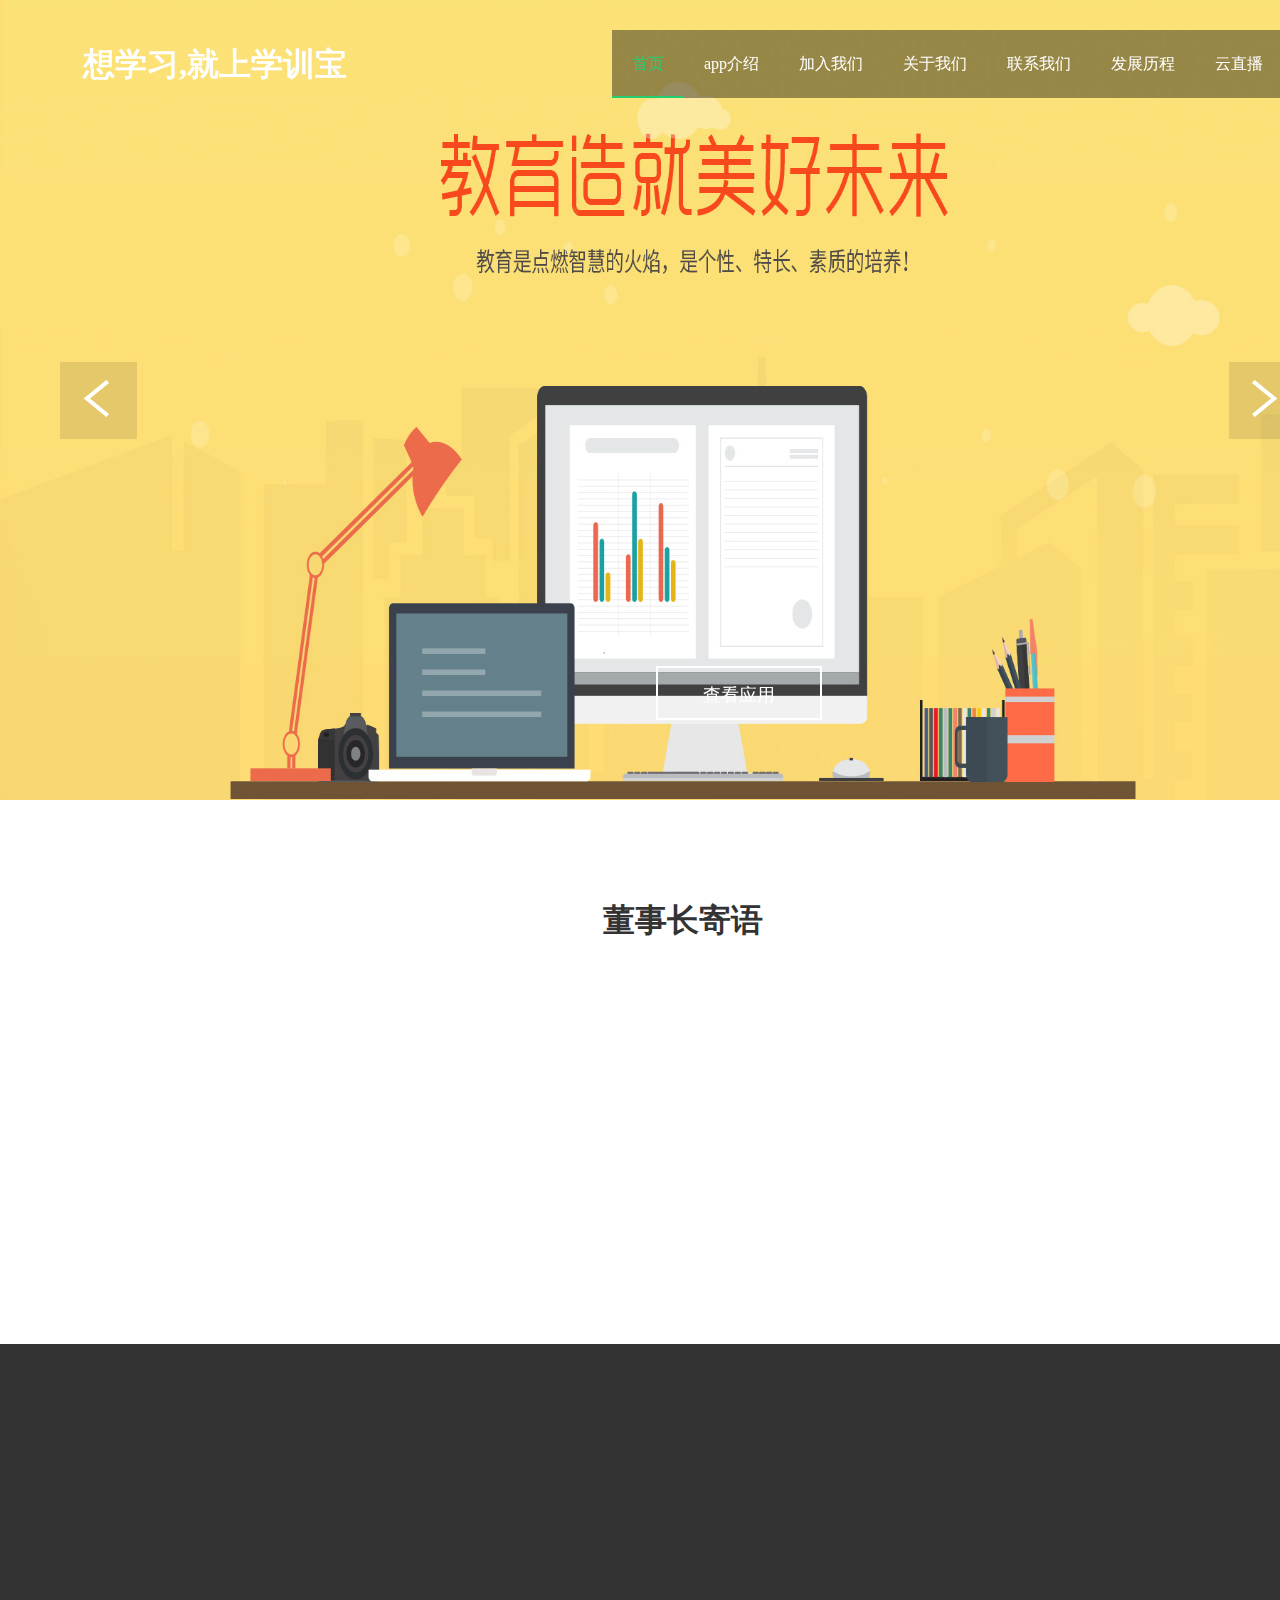
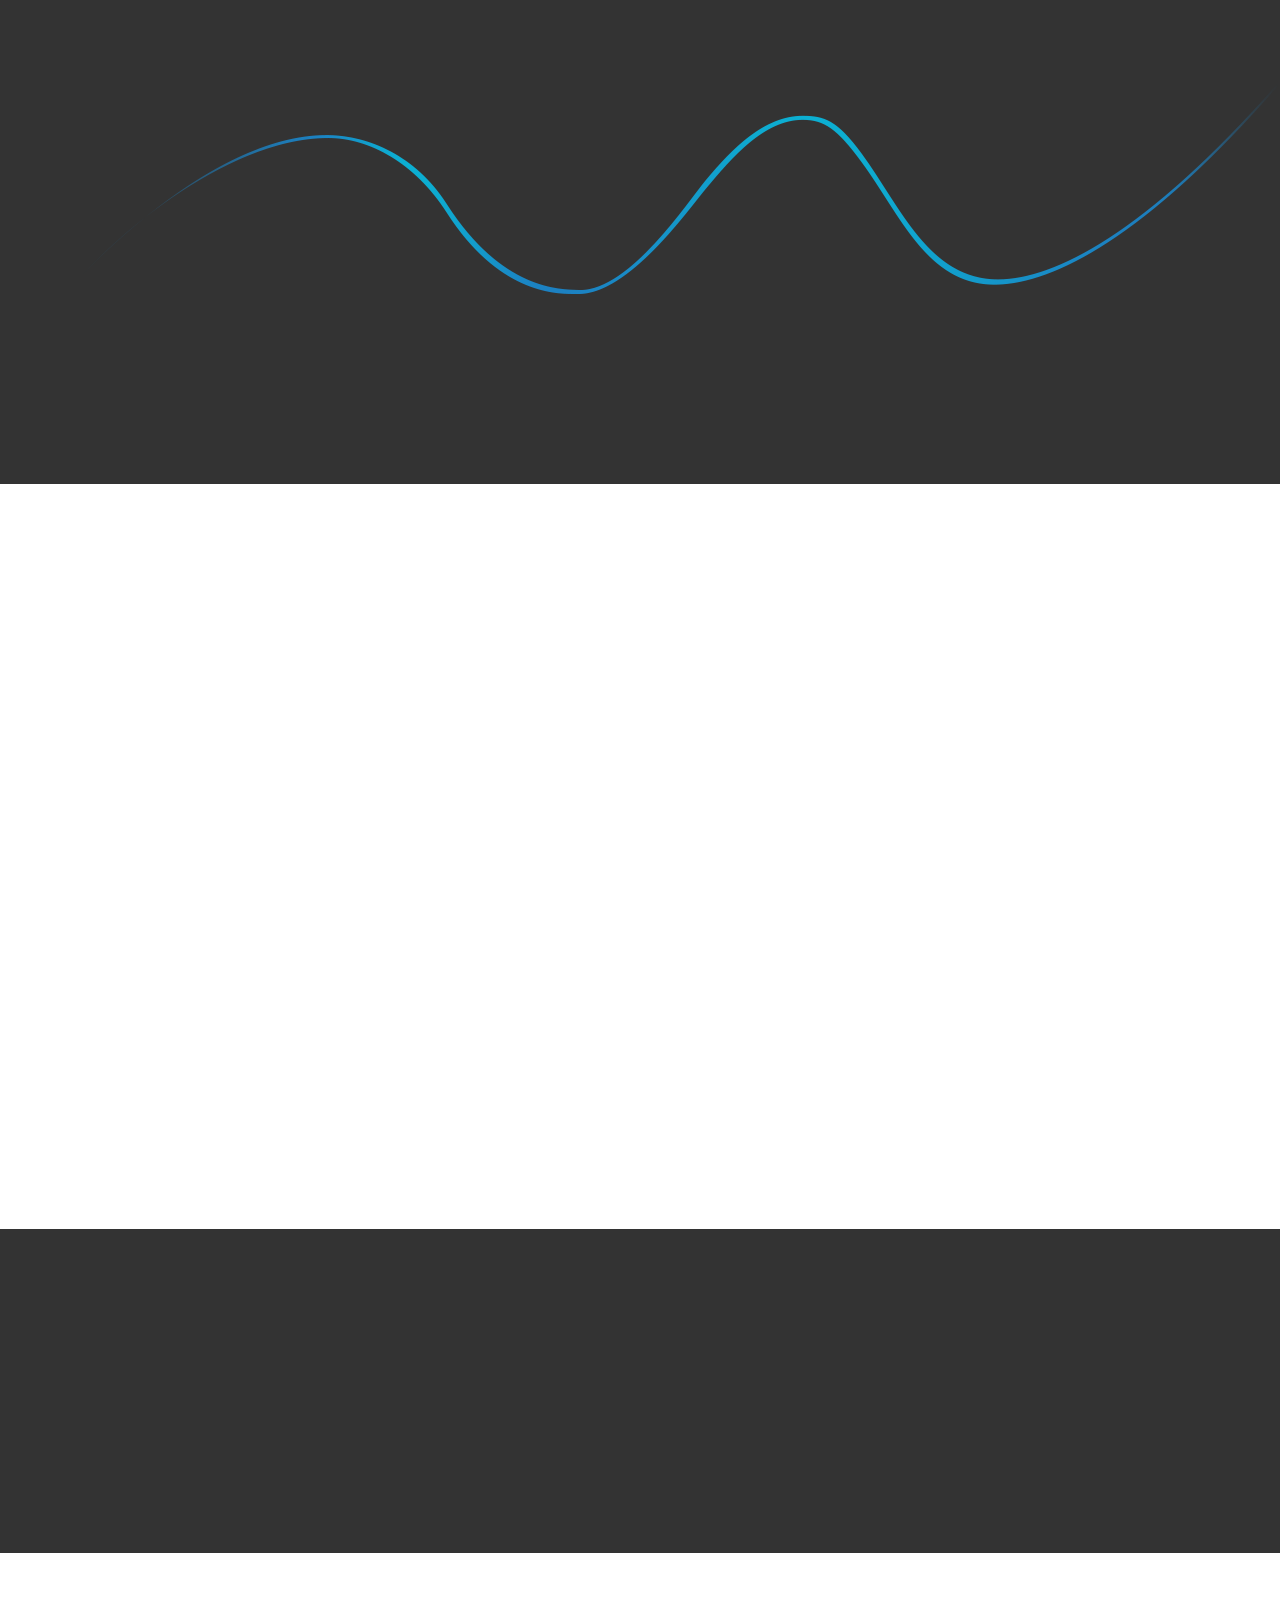
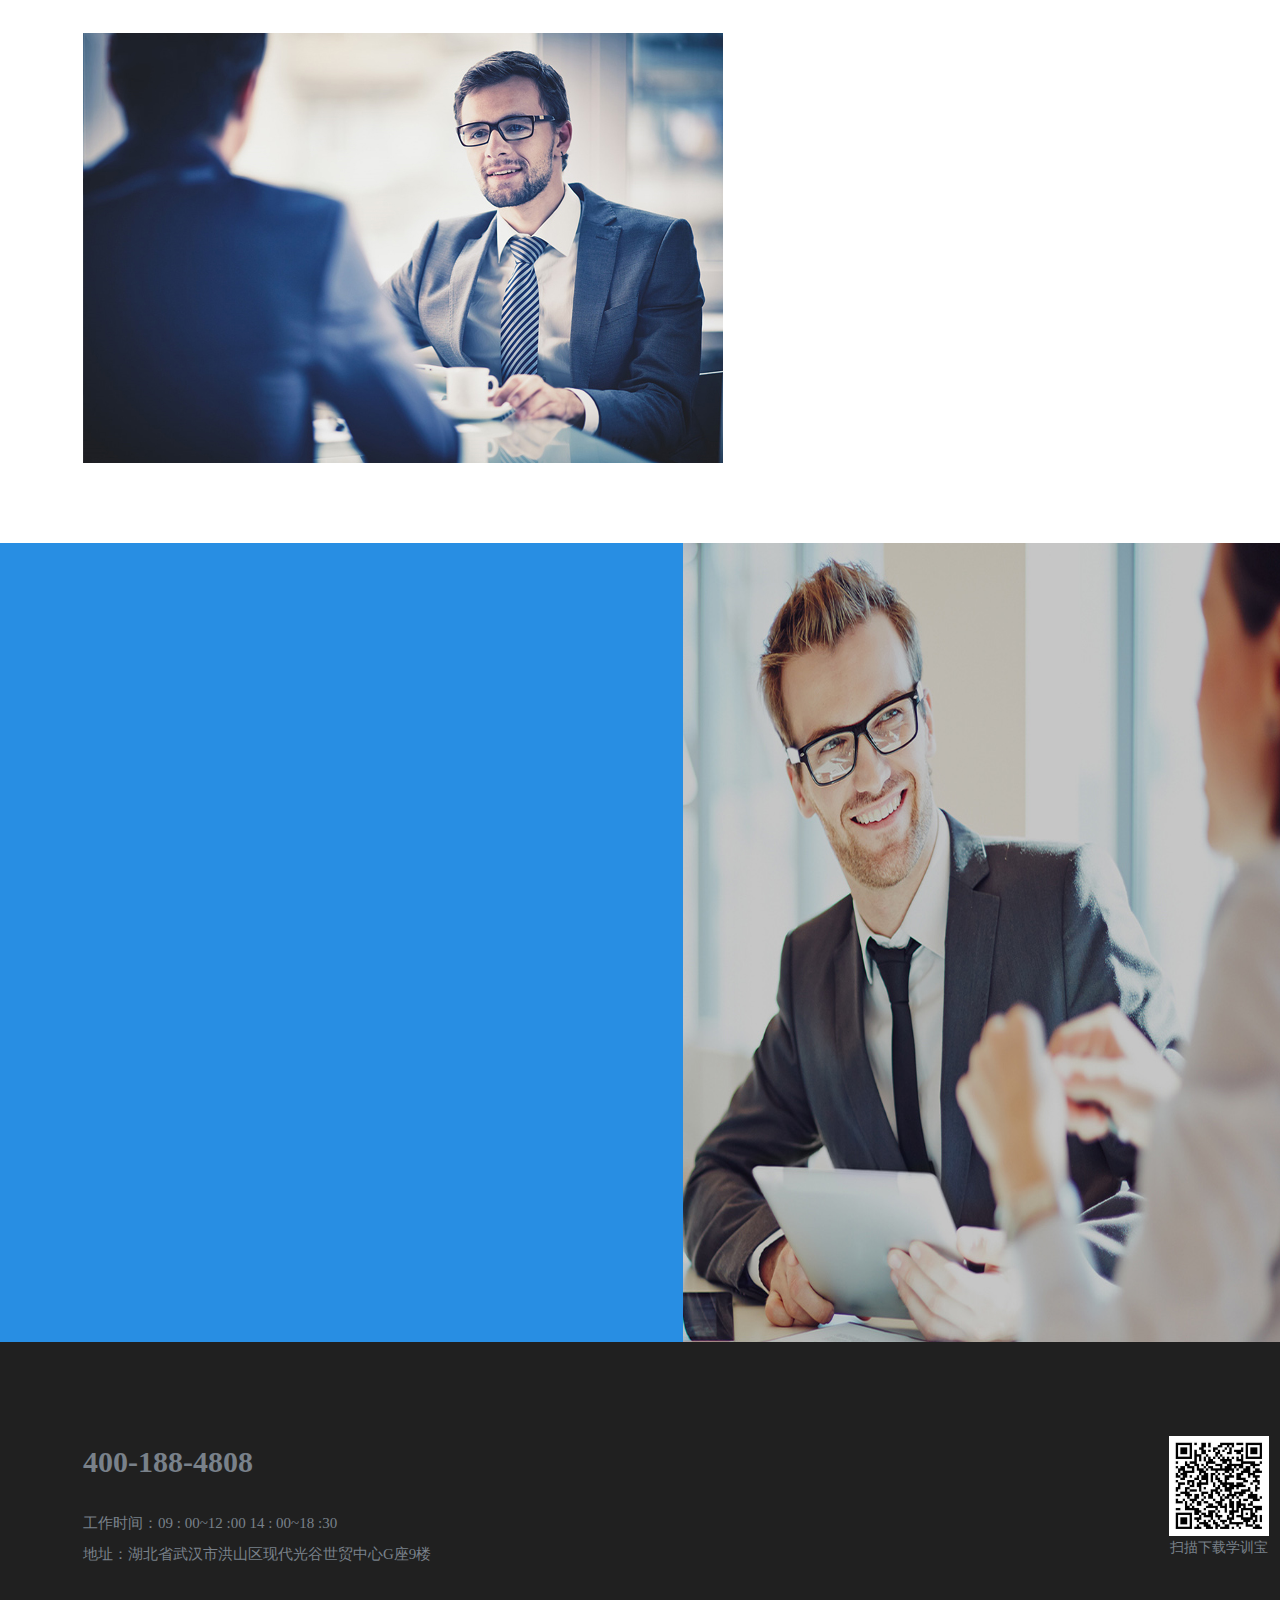
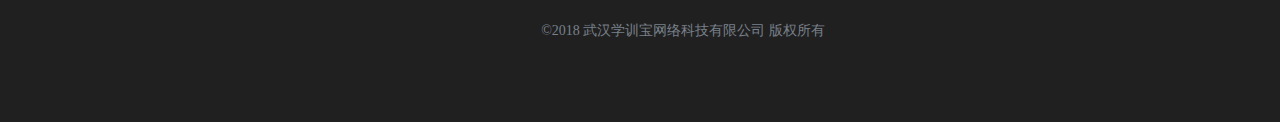
<file: index.html>
<!DOCTYPE html>
<html lang="en">
<head>
    <meta charset="UTF-8">
    <meta http-equiv="X-UA-Compatible" content="IE=Edge,chrome=1">
    <meta http-equiv="Cache-Control" content="public">
    <title>武汉学训宝网络科技有限公司</title>
    <meta name="description" content="想学习,就上学训宝"/>
    <link rel="stylesheet" href="css/base.css">
    <link rel="stylesheet" href="css/swiper-3.4.2.min.css">
    <link rel="stylesheet" href="css/xub.css">
    <link rel="stylesheet" href="css/animate.min.css">
    <link rel="shortcut icon" href="img/icon/bitbug_favicon.ico">
    <script src="js/jquery-3.2.1.min.js"></script>
    <script src="js/wow.js"></script>
    <script src="js/swiper-3.4.2.min.js"></script>
    <script src="js/index.js"></script>
</head>
<body>
<div id="home">
    <div class="banner">
        <div class="head clearfix">
            <div class="head_logo"><h1><a href="index.html"> 想学习,就上学训宝</a></h1></div>
            <ul class="header-var clearfix">
                <li class="active"><a href="index.html">首页</a></li>
                <li><a href="app.html">app介绍</a></li>
                <li><a href="join-us.html">加入我们</a></li>
                <li><a href="about.html">关于我们</a></li>
                <li><a href="contact-us.html">联系我们</a></li>
                <li><a href="develop.html">发展历程</a></li>
                <li><a href="livetool.html">云直播</a></li>
            </ul>
        </div>
        <div class="swiper-container">
            <div class="swiper-wrapper">
                <div class="swiper-slide">
                    <div class="swi-img"></div>
                </div>
                <div class="swiper-slide">
                    <div class="swi-img2"></div>
                </div>
            </div>
            <div class="swiper-button-prev"></div>
            <div class="swiper-button-next"></div>
        </div>
        <div class="search"><a href="app.html"> 查看应用</a></div>
    </div>
    <div class="home-contain">
        <div class="sec">
            <div class="contain"><h2 class="title wow slideInRight">董事长寄语</h2>
                <p class="dtext wow slideInRight">让全中国的孩子,足不出户就能跟最优秀的老师一起学习;让大山里的教师,不用千里跋涉就能与教育名师交流取经</p>
                <ul class="fullmeasureContent clearfix" style="height: 240px;overflow: hidden;">
                    <li class="wow fadeInRight" data-wow-delay="0.3s"><img src="img/home/711.jpg"></li>
                    <li class="wow fadeInRight" data-wow-delay="0.6s"><img src="img/home/456.jpg" alt=""></li>
                    <li class="wow fadeInRight" data-wow-delay="0.9s"><img src="img/home/123.jpg" alt=""></li>
                    <li class="wow fadeInRight" data-wow-delay="1.2s"><img src="img/home/789.jpg" alt=""></li>
                </ul>
            </div>
        </div>
        <div class="sec" style="background-color: rgba(0,0,0,0.8)">
            <div class="contain"><h2 class="title wow slideInRight" style="color:#ffffff">学训宝优势</h2>
                <div class="sec-text">
                    <div class="sel1 sel wow rollIn" data-wow-delay="0.3s"><span><div></div></span>
                        <p>聚名师,好方法</p></div>
                    <div class="sel2 sel wow rollIn" data-wow-delay="0.6s"><p>线上线下一对一</p><span><div></div></span></div>
                    <div class="sel3 sel wow rollIn" data-wow-delay="0.9s"><span><div></div></span>
                        <p>获取知识成本低</p></div>
                    <div class="sel4 sel wow rollIn" data-wow-delay="1.2s"><p>要想学,就上学训宝</p><span><div></div></span>
                    </div>
                    <div class="sel5 sel wow rollIn" data-wow-delay="1.5s"><span><div></div></span>
                        <p>足不出户,轻松学习</p></div>
                    <div class="sel6 sel wow rollIn" data-wow-delay="1.8s"><p>首次注册,可以享受5%的补贴</p><span><div></div></span>
                    </div>
                </div>
            </div>
        </div>
        <div class="sec">
            <div class="contain"><h2 class="title wow slideInRight">教师团队</h2>
                <div class="team">
                    <div class="team-text wow slideInRight">
                        我们拥有专业的教师团队,汇集名师大咖,线上集合,线下体验.为全国各地想要学习的人提供高质量的教学资源,达到一站式学习系统。并且平台受到辖区内多名领导的关心和支持
                        ,给予了优先发展的优惠政策,助平台健康快速发展。
                    </div>
                    <ul class="clearfix team-img">
                        <li class="wow fadeInUpBig" data-wow-delay="0.3s"><img src="img/home/slh.png">
                            <div class="team-job">湖北第二师范学院副教授</div>
                            <div class="team-name">湖北第二师范大学心理学教授孙利红</div>
                        </li>
                        <li class="wow fadeInUpBig" data-wow-delay="0.6s"><img src="img/home/zms.png"
                                                                               style="width: 291px;height: 353px">
                            <div class="team-job">华中科技大学医学博士</div>
                            <div class="team-name">华中师范大学心理学博士后张</div>
                        </li>
                    </ul>
                </div>
            </div>
        </div>
        <div class="sec" style="background-color: rgba(0,0,0,0.8)">
            <div class="contain"><h2 class="title wow slideInRight" style="color: #ffffff;">合作伙伴</h2>
                <div class="partner wow slideInLeft "><p>学训宝集团与<a href="http://www.icbc.com.cn/icbc/" title="中国工商银行官网">工商银行</a>达成战略合作伙伴关系，全方位进行深入战略合作。
                </p></div>
            </div>
        </div>
        <div class="sec">
            <div class="contain clearfix">
                <div class="abount-left" style="float: left;"><img
                        src="img/about/AD0I44HBBRACGAAg1aCXwAUoyOir9wQwgAU4rgM.jpg"></div>
                <div class="abount-right " style="float: right;width: 500px;overflow: hidden;">
                    <div class="title wow slideInLeft" style="text-align: left"><h2>关于我们</h2></div>
                    <div class="abount-text wow slideInLeft">
                        学训宝app是武汉学训宝网络科技有限公司主打app产品，在互联网高速发展的现在，我们通过服务平台在互联网上快速聚集更多优质的资源，减少地域等方式带来的诸如沟通成本，联系困难，交流不便等麻烦，让有需求的人迅速配对满足彼此需求，同时也形成了一个对每个用户进行小额收费的商业模式，我们通过转换资源和模式，不仅为国家教育事业起到推动作用，对社会优质配置有限的教育资源起到积极作用，还对高校毕业生积极高校创业就业提供了平台和帮助。
                    </div>
                </div>
            </div>
        </div>
        <div class="sec2 sec">
            <div class="fullmeasureContent2 clearfix">
                <div class="fk">
                    <div style="width: 504px;height: 332px;overflow: hidden;">
                        <div class="fk-editor wow fadeInLeft">我们的公司理念</div>
                        <div class="fk-text wow fadeInLeft">努力打造一个面向大众的学习交流平台,为广大用户提供更优质的服务</div>
                        <div class="fk-info wow fadeInLeft"><a href="about.html">了解更多</a></div>
                    </div>
                </div>
            </div>
        </div>
    </div>
</div>
<div class="footer">
    <div class="contain clearfix">
        <div class="footer-con clearfix">
            <div class="f-left">
                <ul>
                    <li><h3>400-188-4808</h3></li>
                    <li style="height: 26px;"></li>
                    <li><p>工作时间：09 : 00~12 :00 14 : 00~18 :30</p></li>
                    <li><p>地址：湖北省武汉市洪山区现代光谷世贸中心G座9楼</p></li>
                </ul>
            </div>
            <div class="f-right"><img src="img/home/qr.png" style="width: 100px;">
                <div style="color:rgb(121, 129, 138);">扫描下载学训宝</div>
            </div>
        </div>
        <div class="footerInfo">©2018 武汉学训宝网络科技有限公司 版权所有</div>
    </div>
</div>
</body>
</html>
</file>
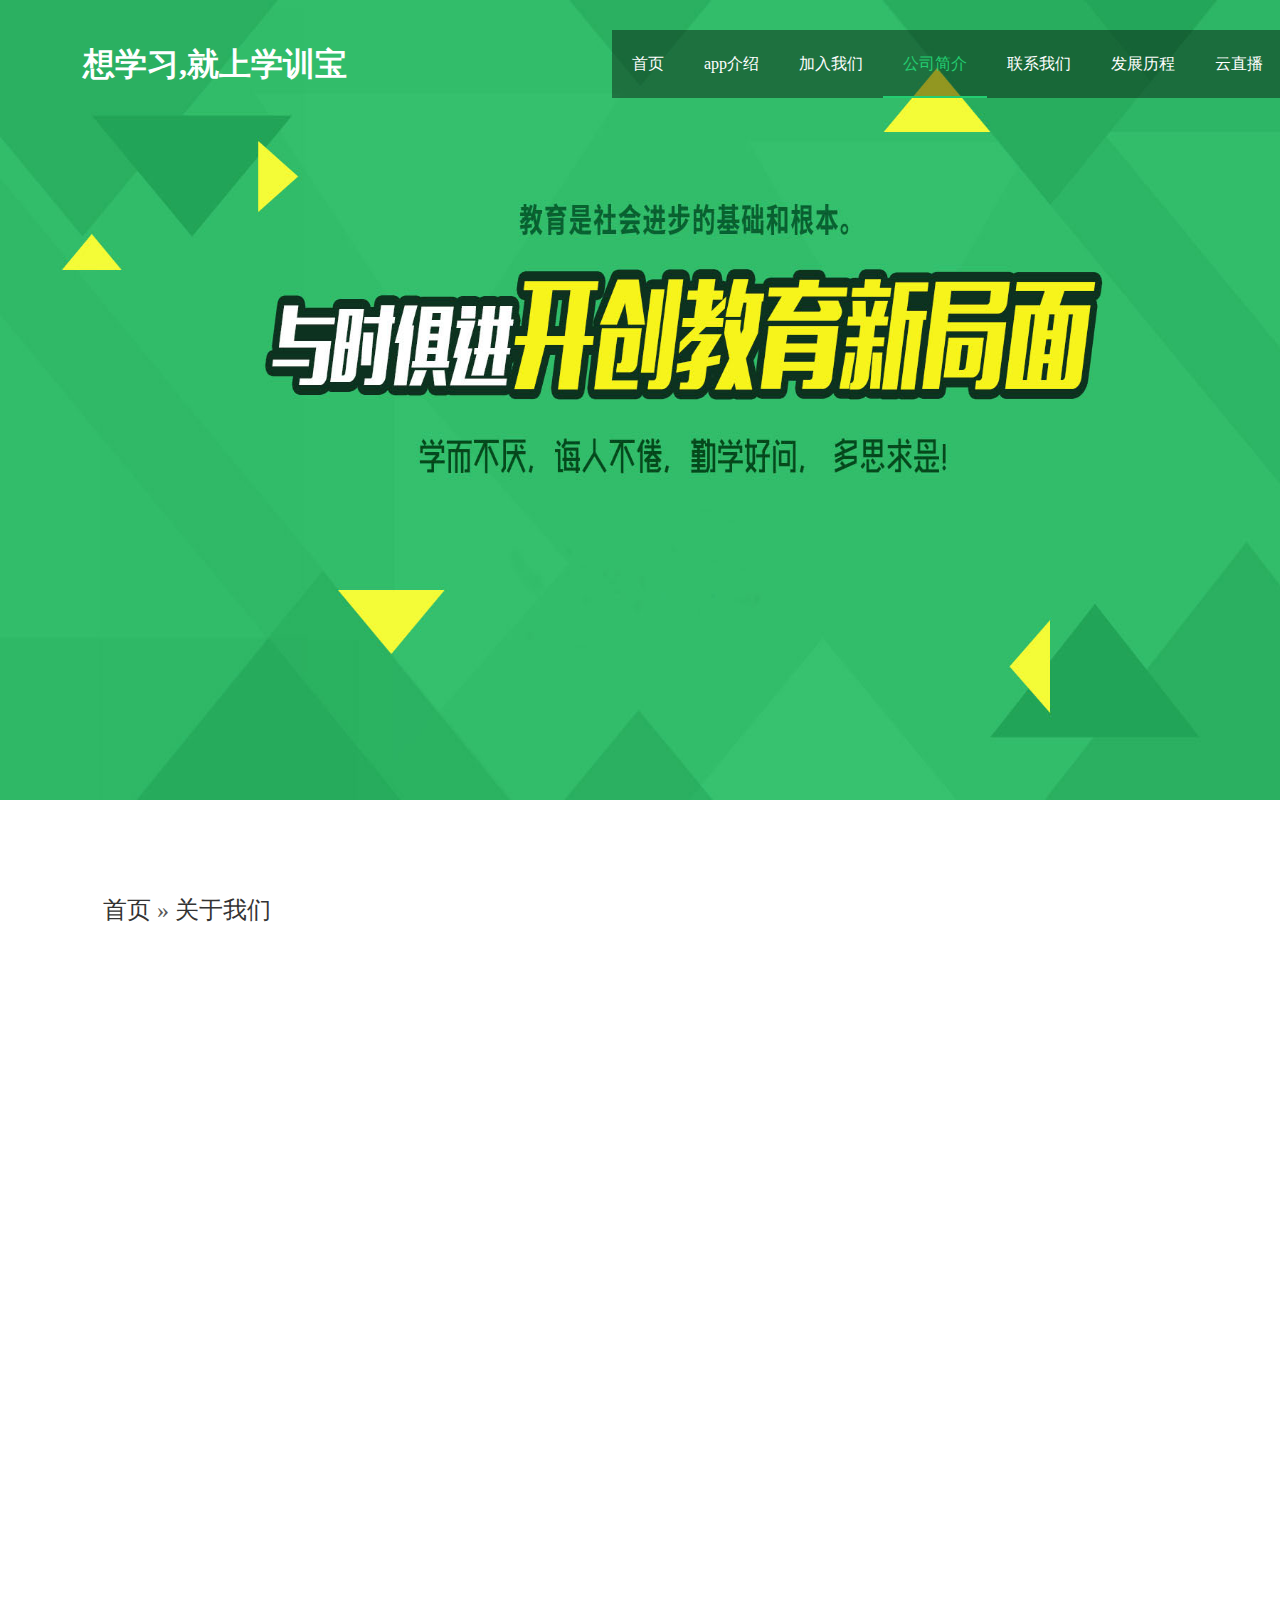
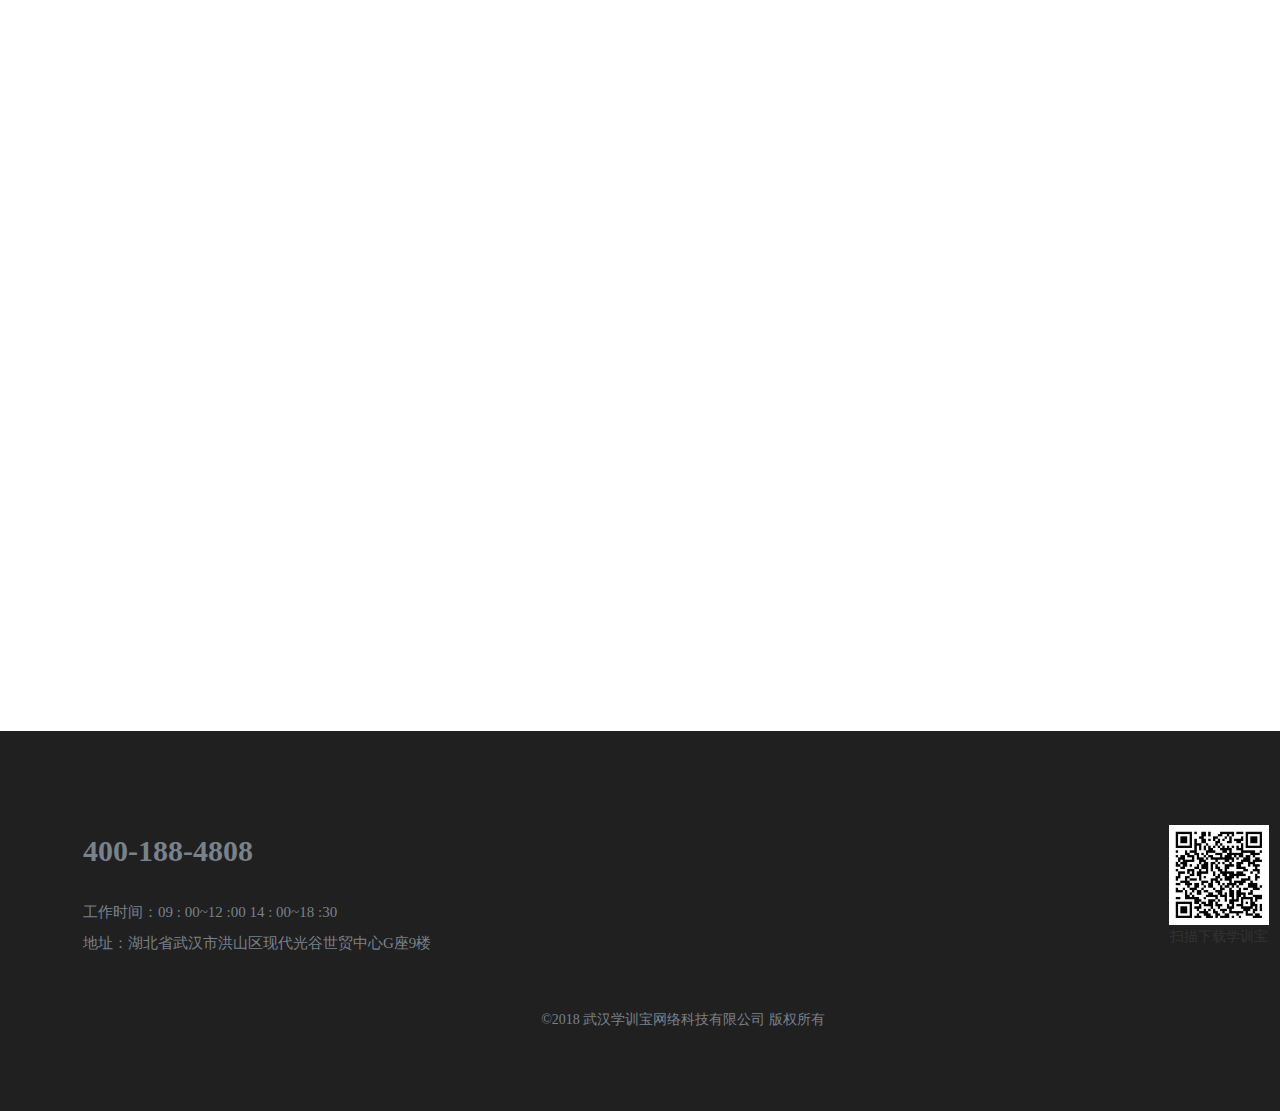
<file: about.html>
<!DOCTYPE html>
<html lang="en">
<head>
    <meta charset="UTF-8">
    <title>武汉学训宝网络科技有限公司</title>
    <meta name="description" content="想学习,就上学训宝"/>
    <meta http-equiv="X-UA-Compatible" content="IE=Edge,chrome=1">
    <meta http-equiv="Cache-Control" content="public">
    <link rel="stylesheet" href="css/base.css">
    <link rel="stylesheet" href="css/xub.css">
    <link rel="stylesheet" href="css/animate.min.css">
    <link rel="shortcut icon" href="img/icon/bitbug_favicon.ico">
    <script src="js/jquery-3.2.1.min.js"></script>
    <script src="js/wow.js"></script>
    <script src="js/common.js"></script>
</head>
<body>
<div id="about">
    <div class="banner">
        <div class="head clearfix">
            <div class="head_logo"><h1><a href="index.html"> 想学习,就上学训宝</a></h1></div>
            <ul class="header-var clearfix">
                <li><a href="index.html">首页</a></li>
                <li><a href="app.html">app介绍</a></li>
                <li><a href="join-us.html">加入我们</a></li>
                <li class="active"><a href="about.html">公司简介</a></li>
                <li><a href="contact-us.html">联系我们</a></li>
                <li><a href="develop.html">发展历程</a></li>
                <li><a href="livetool.html">云直播</a></li>
            </ul>
        </div>
        <div class="swiper-container"></div>
    </div>
    <div class="sec">
        <div class="contain clearfix">
            <div class="about-contain clearfix">
                <div class="abount-right">
                    <div class="curren wow slideInLeft"><a href="index.html">首页</a>&nbsp;»&nbsp;<a href="about.html">关于我们</a>
                    </div>
                    <div class="package wow slideInRight">
                        <div class="detail_box">
                            <dl>
                                <dt><h2>公司简介</h2></dt>
                                <dd><p>
                                    武汉学训宝网络科技有限公司是为适应教育科研及社会发展需要，更好地整合丰厚教育资源，让教育资源和信息输出完美结合而设立的专业教育平台。公司是集教育信息咨询、开发、传播、教育项目策划、合作与推广、大型活动组织实施、软件开发、网络广告设计宣传服务为一身的大型教育信息平台。本公司隶属于学训宝集团，集团涵盖了学训宝网络科技有限公司，学训宝信息管理有限公司，学训宝文化传媒有限公司，学训宝电子商务有限公司。</p>
                                </dd>
                            </dl>
                            <dl>
                                <dt><h2>企业理念</h2></dt>
                                <dd><p>公司系有志于教育事业的青年学者谭涛及其团队于 2017 年 9 月 28
                                    日在武汉创办，公司依托各大院校强大的教育资源，进行最优势的资源整合运用。公司秉承“让乡村教育不再困难”的理念，以“想要学，就上学训宝的”为目标，以“服务每一位用户，为学习创造一切可能”为宗旨，向各级各类教育部门、团体及大学生提供学习、升学、专业教育课程和资源。</p>
                                </dd>
                            </dl>
                            <dl>
                                <dt><h2>企业文化</h2></dt>
                                <dd><p>
                                    公司通过严谨的“人性化”管理制度，团结公司内部，提高办事效率，实现持续成长和持续为广大莘莘学子创造更多更好的教育资源而服务。现阶段武汉学训宝网络科技有限公司已与国内一批知名教授和高等学府的老师达成长期的战略合作关系。特别是进入
                                    2017 年 11 后，已有全国各地区超过 1 万名资深教师注册成为武汉学训宝网络科技有限公司主打产品“学训宝
                                    APP”的授课老师随时随地为广大学生提供专业，高质量的教学。</p></dd>
                            </dl>
                            <dl>
                                <dt><h2>公司使命</h2></dt>
                                <dd><p>
                                    学训宝希望充分发挥互联网的连接优势，通过互联网学习方式来聚合名师、名校、名机构等优质资源，实现优质教育资源在全国各地的共建共享，从而一举改变以往那种传统的、分散的、片断的、短时的教育扶贫现状，让偏远地区的孩子也能享有平等受教育的机会。</p>
                                </dd>
                            </dl>
                            <dl>
                                <dt><h2>组织结构图</h2></dt>
                                <dd style="text-align: center;"><img src="img/about/ori.png" alt="组织结构图"></dd>
                            </dl>
                        </div>
                    </div>
                </div>
            </div>
        </div>
    </div>
</div>
<div class="footer">
    <div class="contain clearfix">
        <div class="footer-con clearfix">
            <div class="f-left">
                <ul>
                    <li><h3>400-188-4808</h3></li>
                    <li style="height: 26px;"></li>
                    <li><p>工作时间：09 : 00~12 :00 14 : 00~18 :30</p></li>
                    <li><p>地址：湖北省武汉市洪山区现代光谷世贸中心G座9楼</p></li>
                </ul>
            </div>
            <div class="f-right"><img src="img/home/qr.png" style="width: 100px;">
                <div style="color:#333333;">扫描下载学训宝</div>
            </div>
        </div>
        <div class="footerInfo">©2018 武汉学训宝网络科技有限公司 版权所有</div>
    </div>
</div>
</body>
</html>
</file>
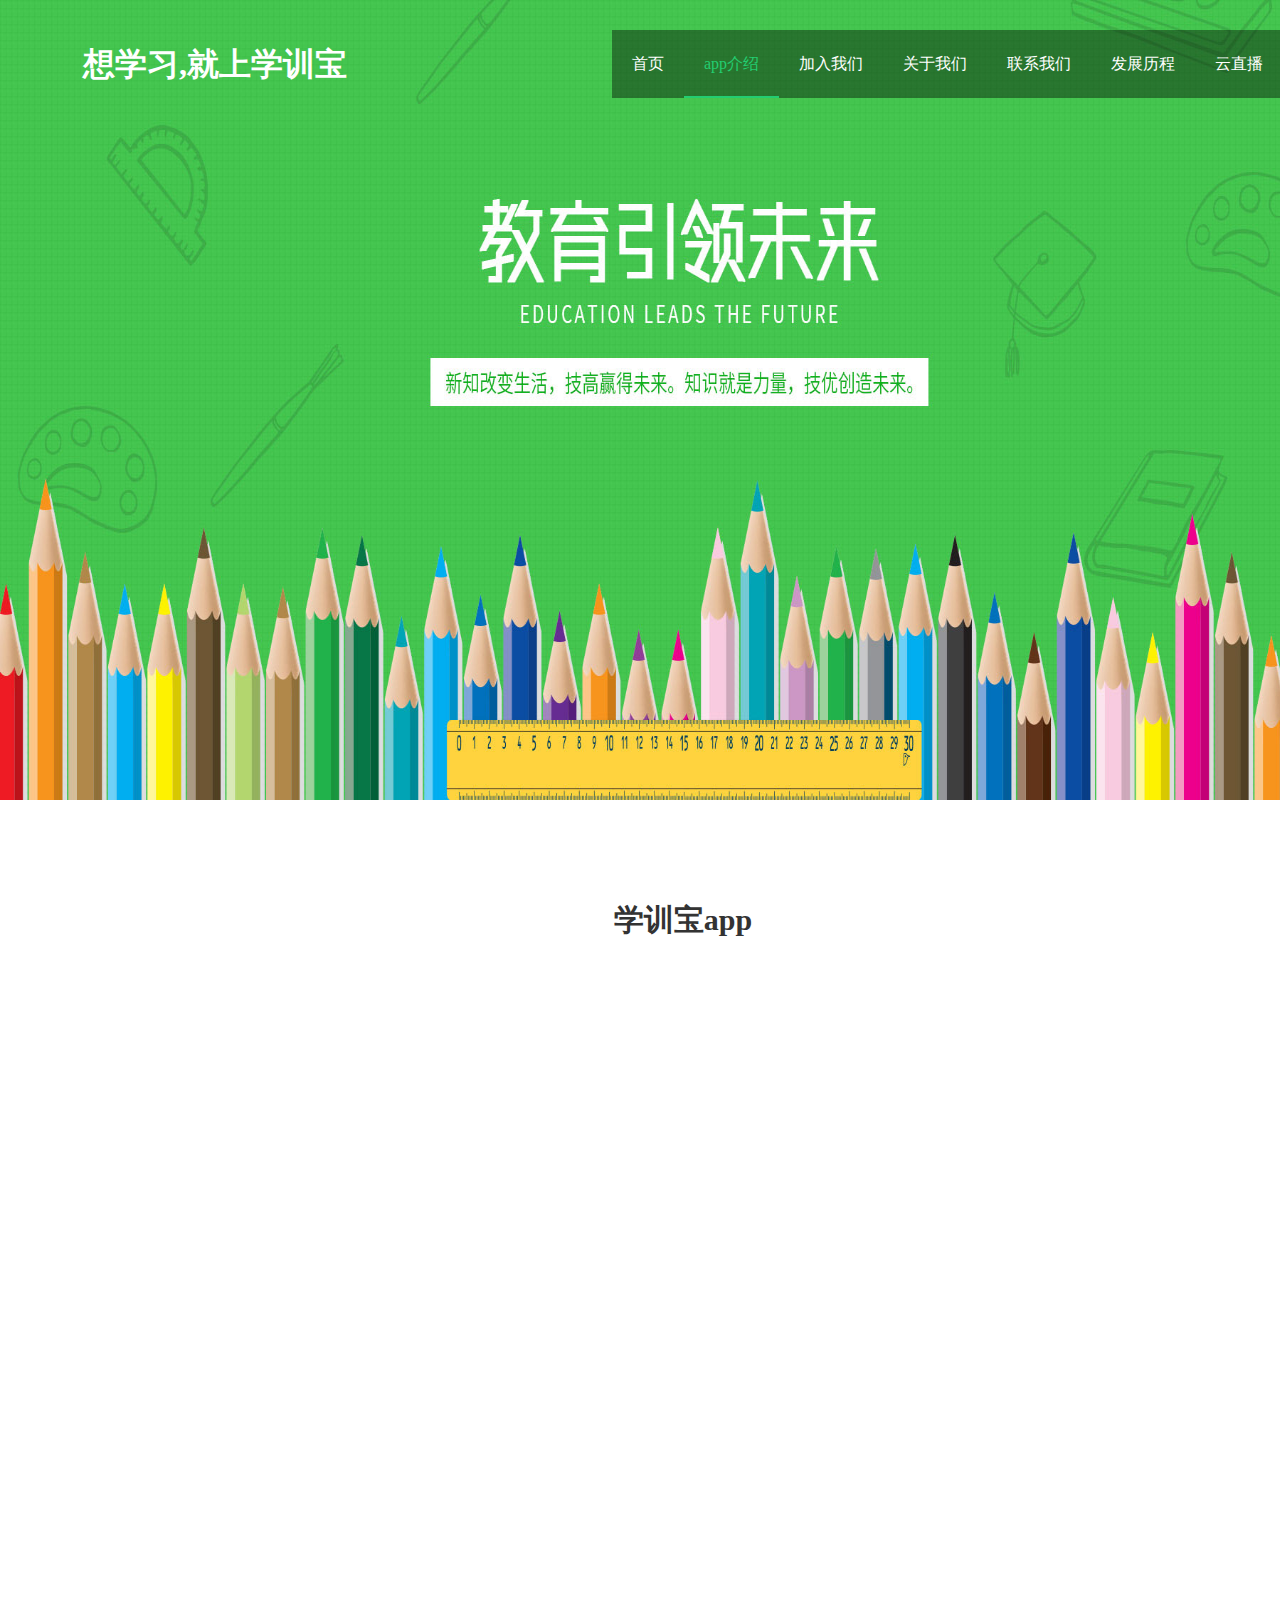
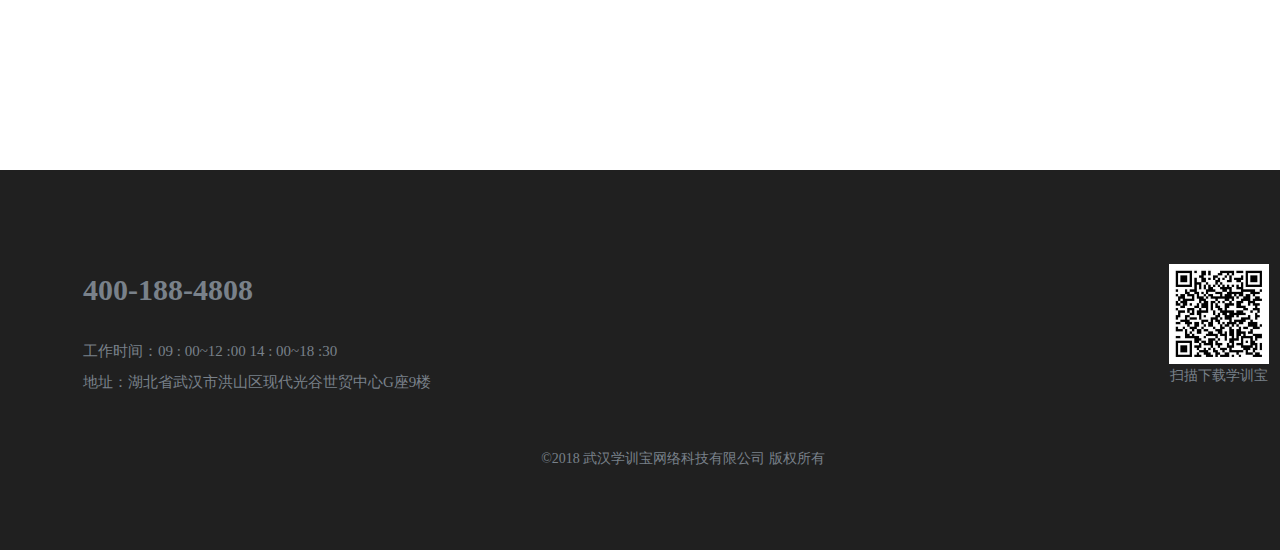
<file: app.html>
<!DOCTYPE html>
<html lang="en">
<head>
    <meta charset="UTF-8">
    <title>武汉学训宝网络科技有限公司</title>
    <meta name="description" content="想学习,就上学训宝"/>
    <meta http-equiv="X-UA-Compatible" content="IE=Edge,chrome=1">
    <meta http-equiv="Cache-Control" content="public">
    <link rel="stylesheet" href="css/base.css">
    <link rel="stylesheet" href="css/xub.css">
    <link rel="stylesheet" href="css/animate.min.css">
    <script src="js/jquery-3.2.1.min.js"></script>
    <link rel="shortcut icon" href="img/icon/bitbug_favicon.ico">
    <script src="js/wow.js"></script>
    <script src="js/common.js"></script>
</head>
<body>
<div id="app">
    <div class="banner">
        <div class="head clearfix">
            <div class="head_logo"><h1><a href="index.html"> 想学习,就上学训宝</a></h1></div>
            <ul class="header-var clearfix">
                <li><a href="index.html">首页</a></li>
                <li class="active"><a href="app.html">app介绍</a></li>
                <li><a href="join-us.html">加入我们</a></li>
                <li><a href="about.html">关于我们</a></li>
                <li><a href="contact-us.html">联系我们</a></li>
                <li><a href="develop.html">发展历程</a></li>
                <li><a href="livetool.html">云直播</a></li>
            </ul>
        </div>
        <div class="swiper-container"></div>
    </div>
    <div class="sec">
        <div class="contain2">
            <div style="width: 100%;overflow: hidden;">
                <div class="title wow slideInRight"><h2>学训宝app</h2></div>
                <div class="app-ds ">
                    <ul class="clearfix">
                        <li class="wow fadeInUpBig" data-wow-delay="0.3s"><img src="img/app/zc.png"
                                                                               style="width: 225px;height: 400px;"></li>
                        <li class="wow fadeInUpBig" data-wow-delay="0.6s"><img src="img/app/fb.png" alt=""
                                                                               style="width: 225px;height: 400px;"></li>
                        <li class="wow fadeInUpBig" data-wow-delay="0.9s"><img src="img/app/gm.png" alt=""
                                                                               style="width: 225px;height: 400px;"></li>
                        <li class="wow fadeInUpBig" data-wow-delay="1.2s"><img src="img/app/center.png" alt=""
                                                                               style="width: 225px;height: 400px;"></li>
                        <li class="wow fadeInUpBig" data-wow-delay="1.5s"><img src="img/app/pj.png" alt=""
                                                                               style="width: 225px;height: 400px;"></li>
                        <li class="wow fadeInUpBig" data-wow-delay="1.8s" style="padding-top: 40px;"><img
                                src="img/home/qr.png" alt="">
                            <p style="color: #f46c93;font-size: 22px;line-height: 50px;">扫描下载学训宝</p></li>
                    </ul>
                </div>
            </div>
        </div>
    </div>
</div>
</div>
<div class="footer">
    <div class="contain clearfix">
        <div class="footer-con clearfix">
            <div class="f-left">
                <ul>
                    <li><h3>400-188-4808</h3></li>
                    <li style="height: 26px;"></li>
                    <li><p>工作时间：09 : 00~12 :00 14 : 00~18 :30</p></li>
                    <li><p>地址：湖北省武汉市洪山区现代光谷世贸中心G座9楼</p></li>
                </ul>
            </div>
            <div class="f-right"><img src="img/home/qr.png" style="width: 100px;">
                <div style="color:rgb(121, 129, 138);">扫描下载学训宝</div>
            </div>
        </div>
        <div class="footerInfo">©2018 武汉学训宝网络科技有限公司 版权所有</div>
    </div>
</div>
</body>
</html>
</file>
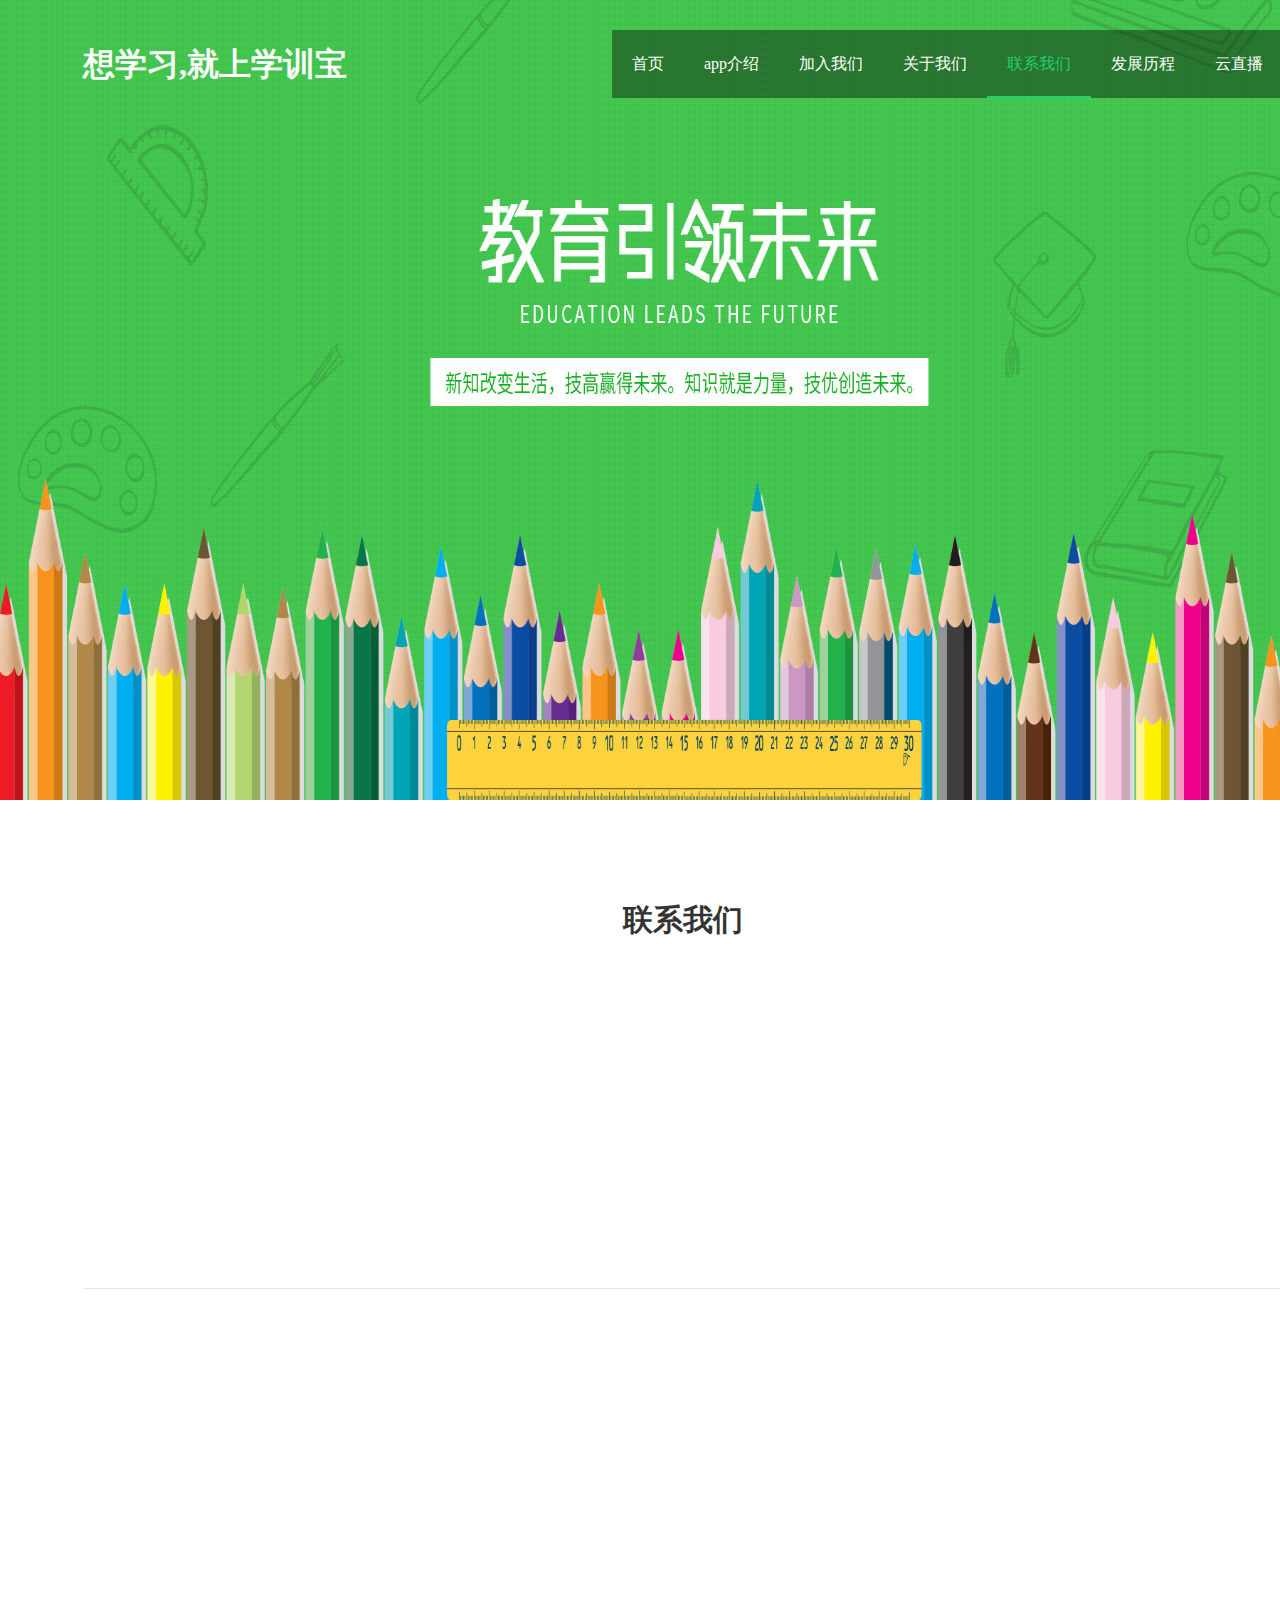
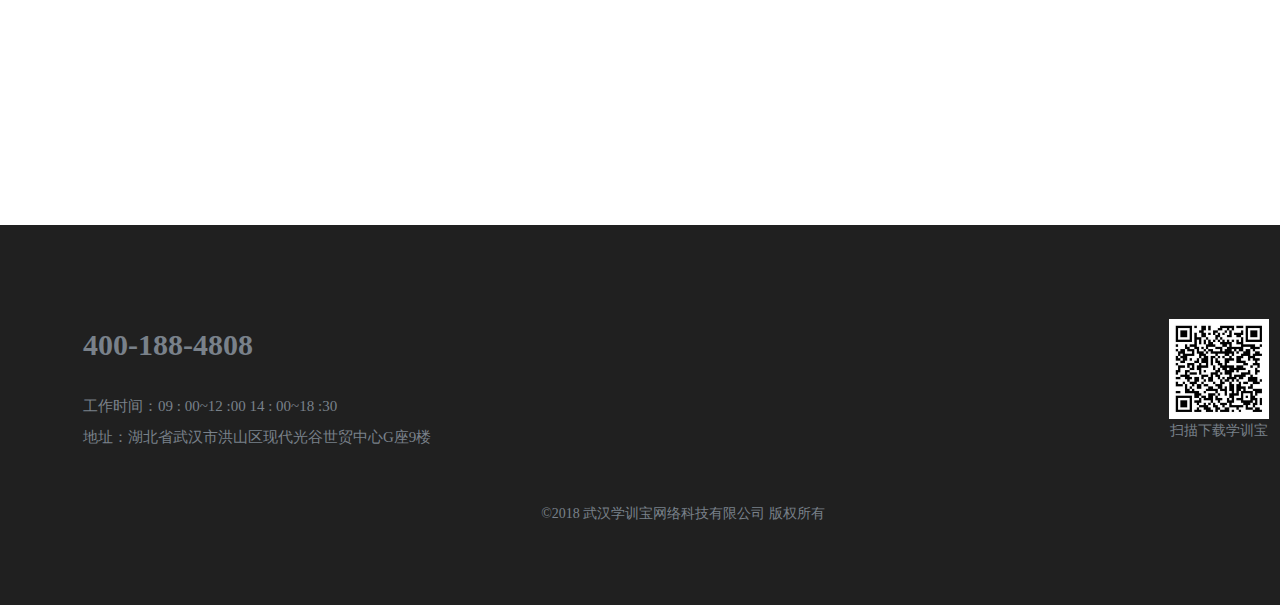
<file: contact-us.html>
<!DOCTYPE html>
<html lang="en">
<head>
    <meta charset="UTF-8">
    <title>武汉学训宝网络科技有限公司</title>
    <meta name="description" content="想学习,就上学训宝"/>
    <meta http-equiv="X-UA-Compatible" content="IE=Edge,chrome=1">
    <meta http-equiv="Cache-Control" content="public">
    <link rel="stylesheet" href="css/base.css">
    <link rel="stylesheet" href="css/xub.css">
    <link rel="stylesheet" href="css/animate.min.css">
    <link rel="shortcut icon" href="img/icon/bitbug_favicon.ico">
    <script src="js/jquery-3.2.1.min.js"></script>
    <script src="js/wow.js"></script>
    <script src="js/common.js"></script>
</head>
<body>
<div id="contact">
    <div class="banner">
        <div class="head clearfix">
            <div class="head_logo"><h1><a href="index.html"> 想学习,就上学训宝</a></h1></div>
            <ul class="header-var clearfix">
                <li><a href="index.html">首页</a></li>
                <li><a href="app.html">app介绍</a></li>
                <li><a href="join-us.html">加入我们</a></li>
                <li><a href="about.html">关于我们</a></li>
                <li class="active"><a href="contact-us.html">联系我们</a></li>
                <li><a href="develop.html">发展历程</a></li>
                <li><a href="livetool.html">云直播</a></li>
            </ul>
        </div>
        <div class="swiper-container"></div>
    </div>
    <div class="sec">
        <div class="contain clearfix">
            <div class="title wow slideInRight"><h2 style="color: #333333">联系我们</h2></div>
            <p class="cont-text wow slideInLeft">欢迎拨打我们的客服服务热线<span> 400-188-4808</span>
                咨询或者关注下面我们的<span>微信公众号（左）</span>及<span>微信订阅号（右）</span></p>
            <div class="cont-wx" style="text-align: center;margin-bottom: 20px;overflow: hidden;height: 258px;"><img
                    src="img/contact-us/wxd.png" class=" wow slideInUp">
                <ul class="cont-ds clearfix  wow slideInUp" data-wow-delay="0.3s">
                    <li>学训宝</li>
                    <li>学训宝咨询</li>
                </ul>
            </div>
            <div class="cont-dt clearfix">
                <div class="cont-left wow slideInLeft"
                     style="box-shadow: 0 0 9px rgba(12, 11, 13, 0.54);border-radius: 5px;"><img
                        src="img/contact-us/dt3.png"></div>
                <div class="cont-right wow slideInRight"><h1>学训宝集团</h1>
                    <div class="cont-name">联系地址：</div>
                    <div class="cont-type">湖北省武汉市洪山区现代光谷世贸中心G座9楼</div>
                    <div class="cont-name">联系电话：</div>
                    <div class="cont-type">400-188-4808</div>
                </div>
            </div>
        </div>
    </div>
</div>
<div class="footer">
    <div class="contain clearfix">
        <div class="footer-con clearfix">
            <div class="f-left">
                <ul>
                    <li><h3>400-188-4808</h3></li>
                    <li style="height: 26px;"></li>
                    <li><p>工作时间：09 : 00~12 :00 14 : 00~18 :30</p></li>
                    <li><p>地址：湖北省武汉市洪山区现代光谷世贸中心G座9楼</p></li>
                </ul>
            </div>
            <div class="f-right"><img src="img/home/qr.png" style="width: 100px;">
                <div style="color:rgb(121, 129, 138);">扫描下载学训宝</div>
            </div>
        </div>
        <div class="footerInfo">©2018 武汉学训宝网络科技有限公司 版权所有</div>
    </div>
</div>
</body>
</html>
</file>
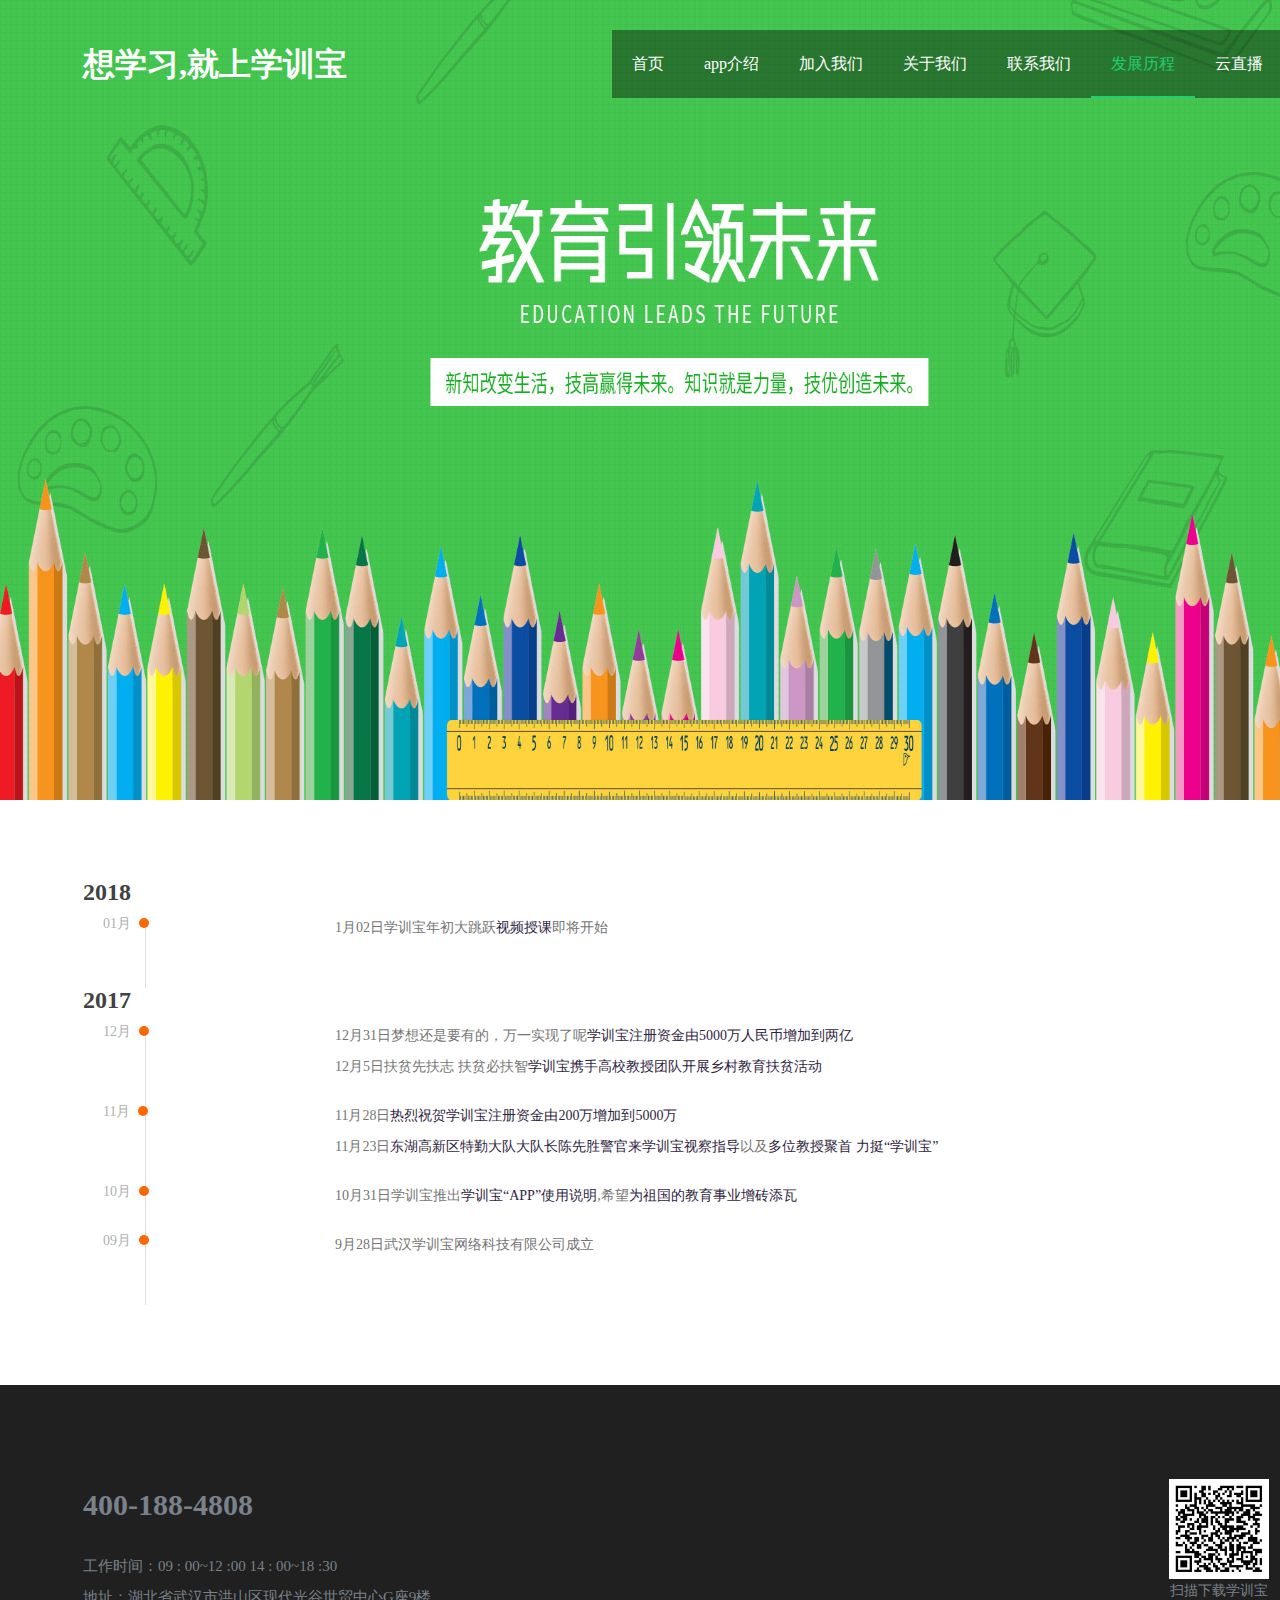
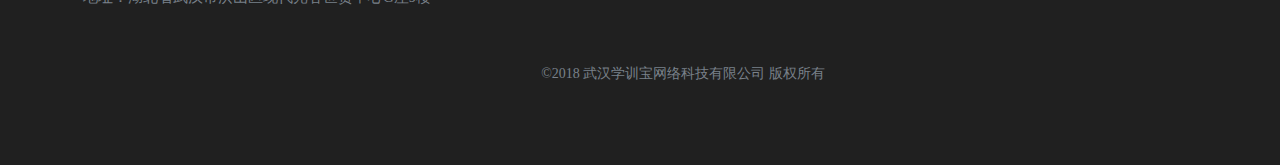
<file: develop.html>
<!DOCTYPE html>
<html lang="en">
<head>
    <meta charset="UTF-8">
    <title>武汉学训宝网络科技有限公司</title>
    <meta name="description" content="想学习,就上学训宝"/>
    <meta http-equiv="X-UA-Compatible" content="IE=Edge,chrome=1">
    <meta http-equiv="Cache-Control" content="public">
    <link rel="shortcut icon" href="img/icon/bitbug_favicon.ico">
    <link rel="stylesheet" href="css/base.css">
    <link rel="stylesheet" href="css/xub.css">
    <script src="js/jquery-3.2.1.min.js"></script>
</head>
<body>
<div id="develop">
    <div class="banner">
        <div class="head clearfix">
            <div class="head_logo"><h1><a href="index.html"> 想学习,就上学训宝</a></h1></div>
            <ul class="header-var clearfix">
                <li><a href="index.html">首页</a></li>
                <li><a href="app.html">app介绍</a></li>
                <li><a href="join-us.html">加入我们</a></li>
                <li><a href="about.html">关于我们</a></li>
                <li><a href="contact-us.html">联系我们</a></li>
                <li class="active"><a href="develop.html">发展历程</a></li>
                <li><a href="livetool.html">云直播</a></li>
            </ul>
        </div>
        <div class="swiper-container"></div>
    </div>
    <div class="sec">
        <div class="contain clearfix">
            <div class="year"><strong>2018</strong>
                <div class="month"><em>01月<i class="dosh_1"></i></em>
                    <div class="text"><p><span>1月02日</span>学训宝年初大跳跃<a
                            href="http://mp.weixin.qq.com/s/yFaJCHFN1z7NkmdiBqB5pw">视频授课</a>即将开始</p></div>
                </div>
            </div>
            <div class="year"><strong>2017</strong>
                <div class="month"><em>12月<i class="dosh_1"></i></em>
                    <div class="text"><p><span>12月31日</span>梦想还是要有的，万一实现了呢<a
                            href="https://mp.weixin.qq.com/s/6ykzAxLLURPQND5_rtXfxw">学训宝注册资金由5000万人民币增加到两亿</a></p>
                        <p><span>12月5日</span>扶贫先扶志 扶贫必扶智<a href="http://mp.weixin.qq.com/s/6lnUeKZi6q_4-zmDX44RlQ">学训宝携手高校教授团队开展乡村教育扶贫活动</a>
                        </p></div>
                </div>
                <div class="month"><em>11月<i class="dosh_1"></i></em>
                    <div class="text"><p><span>11月28日</span><a href="http://mp.weixin.qq.com/s/U3DFcUyI7f_IEQtsXCgi6A">热烈祝贺学训宝注册资金由200万增加到5000万</a>
                        <p><span>11月23日</span><a href="http://mp.weixin.qq.com/s/LYzen5NJQRJ0DxAYZZPcwQ">东湖高新区特勤大队大队长陈先胜警官来学训宝视察指导</a>以及<a
                                href="http://mp.weixin.qq.com/s/_uN8yHVgke3ExTyT2FIPIg">多位教授聚首 力挺“学训宝”</a></p></div>
                </div>
                <div class="month"><em>10月<i class="dosh_1"></i></em>
                    <div class="text"><p><span>10月31日</span>学训宝推出<a
                            href="http://mp.weixin.qq.com/s/2xtN_fH9GC-OVrSBIuEuow">学训宝“APP”使用说明</a>,希望<a
                            href="http://mp.weixin.qq.com/s/C4Uz7SXgr6V-SHhivWSpDg">为祖国的教育事业增砖添瓦</a></p></div>
                </div>
                <div class="month"><em>09月<i class="dosh_1"></i></em>
                    <div class="text"><p><span>9月28日</span>武汉学训宝网络科技有限公司成立</p></div>
                </div>
            </div>
        </div>
    </div>
</div>
<div class="footer">
    <div class="contain clearfix">
        <div class="footer-con clearfix">
            <div class="f-left">
                <ul>
                    <li><h3>400-188-4808</h3></li>
                    <li style="height: 26px;"></li>
                    <li><p>工作时间：09 : 00~12 :00 14 : 00~18 :30</p></li>
                    <li><p>地址：湖北省武汉市洪山区现代光谷世贸中心G座9楼</p></li>
                </ul>
            </div>
            <div class="f-right"><img src="img/home/qr.png" style="width: 100px;">
                <div style="color:rgb(121, 129, 138)">扫描下载学训宝</div>
            </div>
        </div>
        <div class="footerInfo">©2018 武汉学训宝网络科技有限公司 版权所有</div>
    </div>
</div>
</body>
</html>
</file>
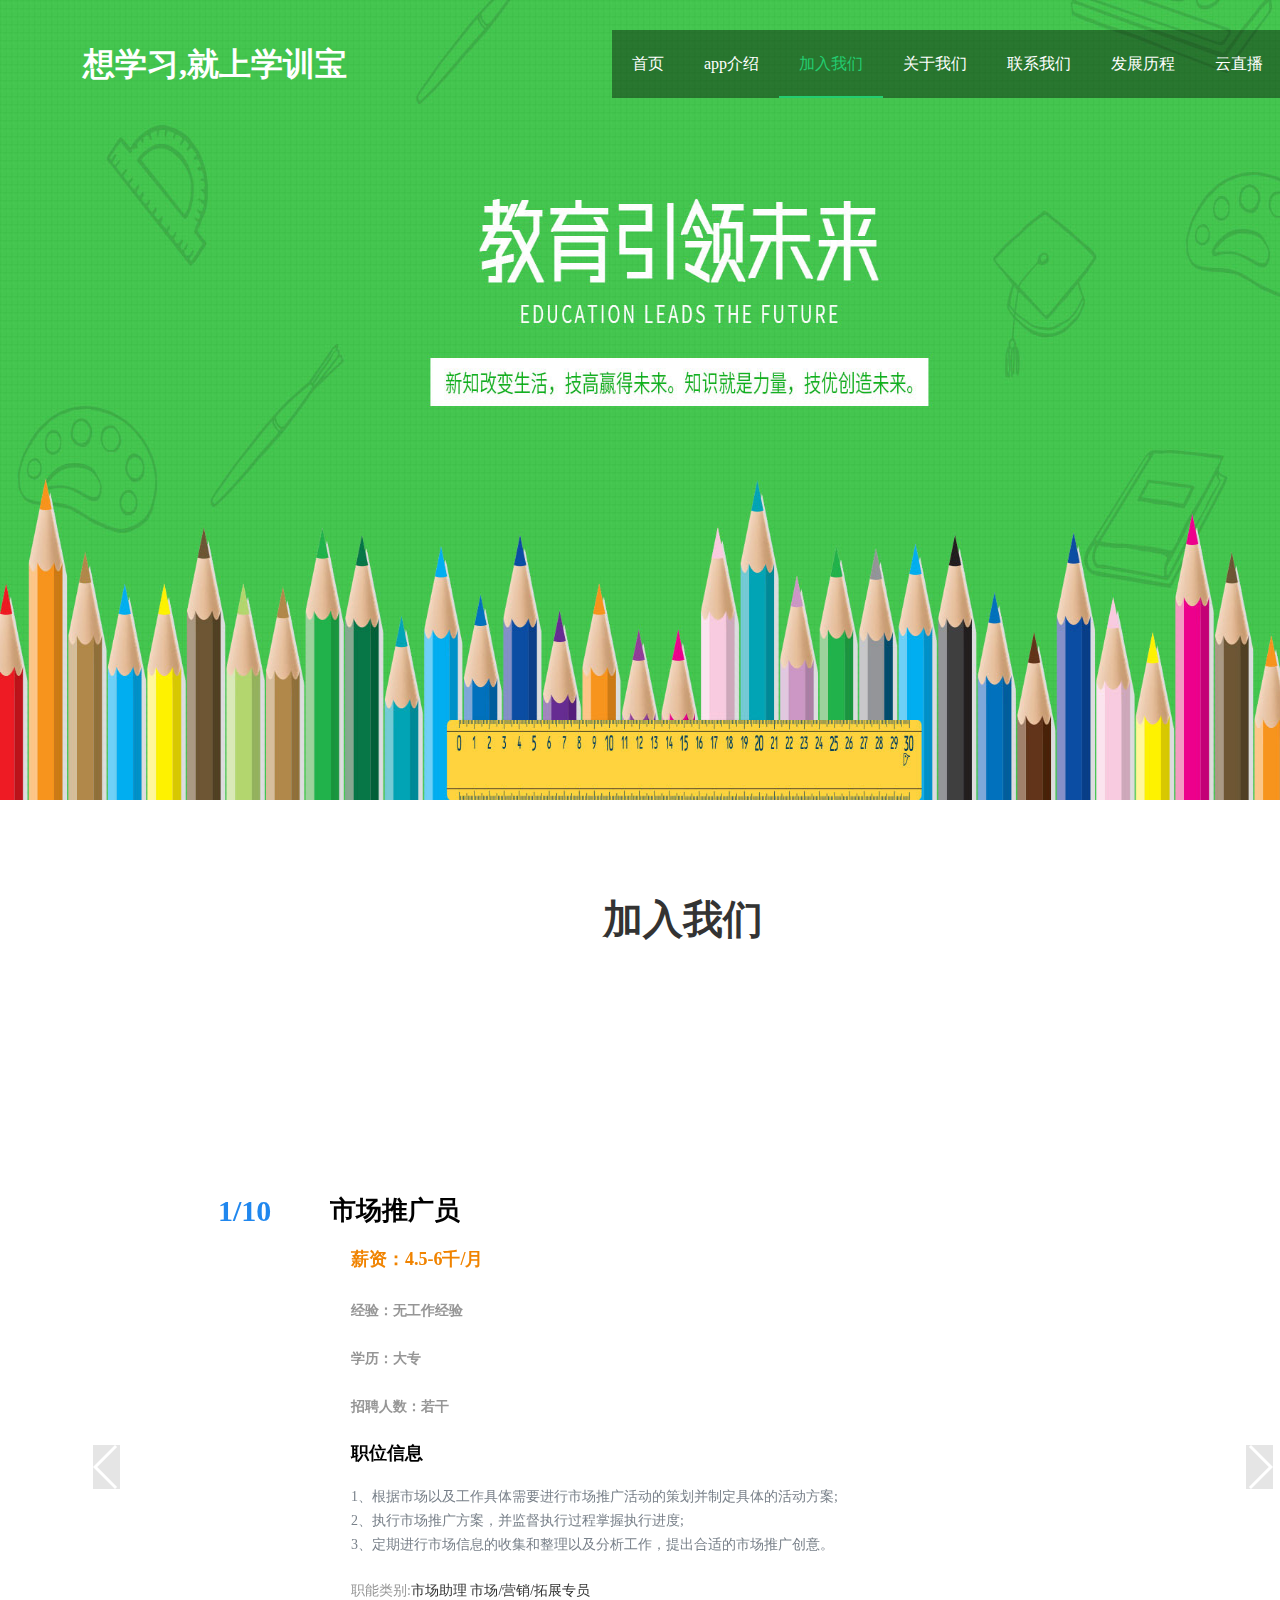
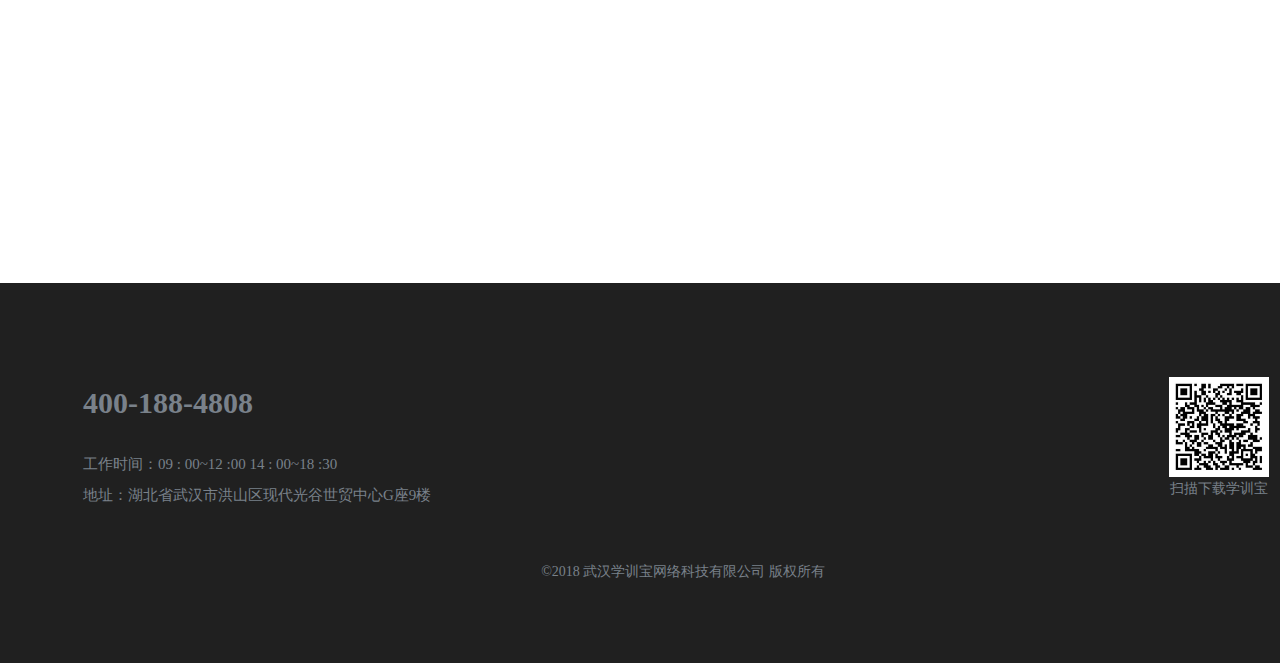
<file: join-us.html>
<!DOCTYPE html>
<html lang="en">
<head>
    <meta charset="UTF-8">
    <title>武汉学训宝网络科技有限公司</title>
    <meta name="description" content="想学习,就上学训宝"/>
    <meta http-equiv="X-UA-Compatible" content="IE=Edge,chrome=1">
    <meta http-equiv="Cache-Control" content="public">
    <link rel="shortcut icon" href="img/icon/bitbug_favicon.ico">
    <link rel="stylesheet" href="css/base.css">
    <link rel="stylesheet" href="css/xub.css">
    <link rel="stylesheet" href="css/animate.min.css">
    <link rel="stylesheet" href="css/swiper-3.4.2.min.css">
    <script src="js/jquery-3.2.1.min.js"></script>
    <script src="js/wow.js"></script>
    <script src="js/swiper-3.4.2.min.js"></script>
    <script src="js/join-us.js"></script>
</head>
<body>
<div id="contact-us">
    <div class="banner">
        <div class="head clearfix">
            <div class="head_logo"><h1><a href="index.html"> 想学习,就上学训宝</a></h1></div>
            <ul class="header-var clearfix">
                <li><a href="index.html">首页</a></li>
                <li><a href="app.html">app介绍</a></li>
                <li class="active"><a href="join-us.html">加入我们</a></li>
                <li><a href="about.html">关于我们</a></li>
                <li><a href="contact-us.html">联系我们</a></li>
                <li><a href="develop.html">发展历程</a></li>
                <li><a href="livetool.html">云直播</a></li>
            </ul>
        </div>
        <div class="swiper-container2"></div>
    </div>
    <div class="sec">
        <div class="contain clearfix"><h3 class="wow slideInRight">加入我们</h3>
            <ul class="join-text wow slideInLeft">
                <li>点赞你的生活</li>
                <li>如果你还有梦想，如果你还在一个人打拼，如果你还对人生充满希望~~~~~~</li>
                <li>那就不要被生活所捆绑，勇于迈出你的第一步！敢于挑战！敢于奋斗！</li>
                <li>只要你想要没有什么做不到！</li>
                <li>来吧！点赞你的生活，从这一刻起加入我们吧！</li>
            </ul>
            <div class="swiper-container">
                <div class="swiper-wrapper">
                    <div class="swiper-slide">
                        <div class="products-grid">
                            <div class="products-number">
                                <ul class="clearfix">
                                    <li>1/10</li>
                                    <li>市场推广员</li>
                                </ul>
                            </div>
                            <div class="products-text"><p></p><h4
                                    style="color:#f08300;font-size: 18px;line-height: 36px;">薪资：4.5-6千/月</h4><h5>
                                经验：无工作经验</h5><h5>学历：大专</h5><h5>招聘人数：若干</h5><h6 style="color: #000000;">职位信息</h6>
                                1、根据市场以及工作具体需要进行市场推广活动的策划并制定具体的活动方案;<br> 2、执行市场推广方案，并监督执行过程掌握执行进度;<br>
                                3、定期进行市场信息的收集和整理以及分析工作，提出合适的市场推广创意。<br>
                                <p></p><h5 style="font-weight: normal;">职能类别:<span style="color: #333333;">市场助理 市场/营销/拓展专员</span>
                                </h5></div>
                        </div>
                    </div>
                    <div class="swiper-slide">
                        <div class="products-grid">
                            <div class="products-number">
                                <ul class="clearfix">
                                    <li>2/10</li>
                                    <li>客服文员</li>
                                </ul>
                            </div>
                            <div class="products-text"><p></p>
                                <h3></h3><h4 style="color:#f08300;font-size: 18px;line-height: 36px;">薪资：2-3/月</h4><h5>
                                    经验：2年经验</h5><h5>学历：大专</h5><h5>招聘人数：招10人</h5><h6 style="color: #000000;">职位信息</h6>
                                <h6>岗位职责：</h6> 1、确认新客户信息，回访满意度评价；<br> 2、回答顾客相关的询问并提供相应的建议；非销售类客服<br><h6>任职要求：</h6>
                                1、形象气质佳，五官端正；<br> 2、曾接受相关技能培训,有销售工作及推广经验为佳； <br> 3、良好的协调能力、团队管理能力，以及良好的沟通能力与推广技巧；<br>
                                4、熟悉电脑基础操作；<br> 月薪：无责任底薪+全勤+绩效奖金+优厚福利<br>
                                <p></p><h5 style="font-weight: normal;">职能类别:<span style="color: #333333;">客服专员/助理 网络/在线客服</span>
                                </h5></div>
                        </div>
                    </div>
                    <div class="swiper-slide">
                        <div class="products-grid">
                            <div class="products-number">
                                <ul class="clearfix">
                                    <li>3/10</li>
                                    <li>客服主管</li>
                                </ul>
                            </div>
                            <div class="products-text"><p></p><h4
                                    style="color:#f08300;font-size: 18px;line-height: 36px;">薪资：4.5-6千/月</h4><h5>
                                经验：3-4年经验</h5><h5>学历：大专</h5><h5>招聘人数：招2人</h5><h6 style="color: #000000;">职位信息</h6>
                                1、负责公司整体服务工作的管理，落实各项服务工作,并为团队成员提供引导和支持;  <br> 2、负责公司客服团队的管理，搭建优质、完善的客服团队; <br>
                                3、制定与完善客户管理制度，规范和完善岗位职责，优化客户服务流程;<br> 4、带领团队对公司各类服务质量存在隐患进行预警，以规避或减少各类服务质量问题的发生; <br>
                                5、带领团队落实各类客户服务相关的报告、文件的编制。<br> 6、完成上级领导交办的其他工作。<br><h5 style="font-weight: normal;">
                                    职能类别:<span style="color: #333333;">客服主管 客服经理</span></h5>
                                <p></p></div>
                        </div>
                    </div>
                    <div class="swiper-slide">
                        <div class="products-grid">
                            <div class="products-number">
                                <ul class="clearfix">
                                    <li>4/10</li>
                                    <li>市场主管</li>
                                </ul>
                            </div>
                            <div class="products-text"><p></p><h4
                                    style="color:#f08300;font-size: 18px;line-height: 36px;">薪资：4.5-6千/月</h4><h5>
                                经验：3-4年经验</h5><h5>学历：本科</h5><h5>招聘人数：招若干人</h5><h6 style="color: #000000;">职位信息</h6>
                                1、负责部门内部日常办公秩序的开展，指导、协调、监督下属工作； <br> 2、参与本部门人员的招聘和筛选以及提请解聘不合格员工； <br>
                                3、管理和培训部门人员掌握专业工作技能，履行工作职责；<br> 4、定期检查部门员工的工作进度； <br> 5、合理分配部门工作，并协调好与其它部门之间的分工；<br>
                                6、及时向上级汇报工作进度。<br><h5 style="font-weight: normal;">职能类别:<span style="color: #333333;">市场/营销/拓展主管 市场企划经理/</span>
                                </h5>
                                <p></p></div>
                        </div>
                    </div>
                    <div class="swiper-slide">
                        <div class="products-grid">
                            <div class="products-number">
                                <ul class="clearfix">
                                    <li>5/10</li>
                                    <li>市场推广经理</li>
                                </ul>
                            </div>
                            <div class="products-text"><p></p><h4
                                    style="color:#f08300;font-size: 18px;line-height: 36px;">薪资：6-8千/月</h4><h5>
                                经验：2年经验</h5><h5>学历：大专</h5><h5>招聘人数：招若干人</h5><h6 style="color: #000000;">职位信息</h6>
                                1、根据市场以及工作具体需要进行市场推广活动的策划并制定具体的活动方案; <br> 2、联系和协调合作单位，配合市场推广活动;<br>
                                3、负责市场推广所需的资料等，并做好市场推广的活动预算，控制活动成本;<br> 4、全面执行市场推广方案，并监督执行过程掌握执行进度; <br>
                                5、根据市场推广活动的效果进行评估，并编写市场推广活动效果评估报告;<br> 6、定期进行市场信息的收集和整理以及分析工作，提出合适的市场推广创意。<br><h5
                                        style="font-weight: normal;">职能类别:<span
                                        style="color: #333333;">市场/营销/拓展经理</span></h5>
                                <p></p></div>
                        </div>
                    </div>
                    <div class="swiper-slide">
                        <div class="products-grid">
                            <div class="products-number">
                                <ul class="clearfix">
                                    <li>6/10</li>
                                    <li>实习储备干部</li>
                                </ul>
                            </div>
                            <div class="products-text"><p></p><h4
                                    style="color:#f08300;font-size: 18px;line-height: 36px;">薪资：4.5-6千/月</h4><h5>
                                经验：无工作经验</h5><h5>学历：大专</h5><h5>招聘人数：招1人</h5><h6 style="color: #000000;">职位信息</h6><h6>
                                职位要求：</h6> 1、优秀的应往届及以上学历毕业生；（有经验优先）<br> 2、具备良好的组织、协调、沟通能力；<br>
                                3、有清晰的职业规划，愿意从事管理工作，愿意为了自己的目标付出努力；<br> 4、具有强烈的进取心，能承受快速成长过程中所面临的各项挑战与成长压力；<br>
                                5、有责任心，愿意承担责任，并愿意付出努力使自己有能力承担责任。<br><h6>职位要求：</h6>
                                1、熟悉公司基本情况、了解部门制度与对应岗位的工作职责，掌握部门整体的工作流程；<br> 2、完成公司对储干个人成长各阶段的规划目标；<br>
                                3、能通过学习迅速胜任各岗位工作；<br> 4、为部门工作提供建设性的建议，协助直属上级做好岗位工作及团队管理工作。<br>
                                <p></p></div>
                        </div>
                    </div>
                    <div class="swiper-slide">
                        <div class="products-grid">
                            <div class="products-number">
                                <ul class="clearfix">
                                    <li>7/10</li>
                                    <li>文案策划主管</li>
                                </ul>
                            </div>
                            <div class="products-text"><p></p><h4
                                    style="color:#f08300;font-size: 18px;line-height: 36px;">薪资：6-8千/月</h4><h5>
                                经验：3-4年经验</h5><h5>学历：本科</h5><h5>招聘人数：招1人</h5><h6 style="color: #000000;">职位信息</h6><h6>
                                任职要求：</h6> 1、熟悉市场策划活动执行流程，有市场策划成功的案例和工作经验；<br> 2、具有独立的市场调查、分析研究能力和优秀的市场策划能力；<br>
                                3、具备优秀的文字功底和出色的创意、分析能力，有较深的文案功底，文笔流畅；<br> 4、洞察力强，能够透彻理解客户、市场与消费者的需求；<br>
                                5、工作热情、主动、有责任感，能承受较强的工作压力；<br> 6、出色的表达、沟通、组织、协调能力和团队精神，善于在不同部门间协调工作事务。<br><h5
                                        style="font-weight: normal;">职能类别:<span style="color: #333333;">文案/策划</span>
                                </h5></div>
                        </div>
                    </div>
                    <div class="swiper-slide">
                        <div class="products-grid">
                            <div class="products-number">
                                <ul class="clearfix">
                                    <li>8/10</li>
                                    <li>财务出纳</li>
                                </ul>
                            </div>
                            <div class="products-text"><p></p><h4
                                    style="color:#f08300;font-size: 18px;line-height: 36px;">薪资：3-4.5千/月</h4><h5>
                                经验：2年经验</h5><h5>学历：大专</h5><h5>招聘人数：招2人</h5><h6 style="color: #000000;">职位信息</h6>
                                1、根据总帐会计做好的会计凭证进行数据录入工作，做到认真、仔细、准确。<br> 2、协助出纳完成银行票据的结算工作。<br>
                                3、协助会计部负责人做好公司往来帐户的清理工作。<br> 4、完成发票的购、销工作。<br> 5、月末纳税申报，及时抄、报税。<br>
                                6、统计、财政、外管等外协单位的资料报送工作。<br> 7、作好与本单位税务专管人员的沟通工作，并将问题及时反馈总帐会计，及时处理。<br> 8、领导交办的其他工作。<br>
                                <h5 style="font-weight: normal;">职能类别:<span style="color: #333333;">出纳员 财务助理/文员</span>
                                </h5></div>
                        </div>
                    </div>
                    <div class="swiper-slide">
                        <div class="products-grid">
                            <div class="products-number">
                                <ul class="clearfix">
                                    <li>9/10</li>
                                    <li>产品总监</li>
                                </ul>
                            </div>
                            <div class="products-text"><p></p><h4
                                    style="color:#f08300;font-size: 18px;line-height: 36px;">薪资：18-20万/年</h4><h5>
                                经验：5-7年经验</h5><h5>学历：本科</h5><h5>招聘人数：招2人</h5><h6 style="color: #000000;">职位信息</h6>
                                1、根据公司战略规划，提出产品项目开发战略，组织、协调产品经理完成相关产品的具体规划；<br>
                                2、负责部门管理，确保部门各项工作的顺利开展并完善部门各项流程及规章制度；<br> 3、全面指导产品经理工作，确保产品规划有效推进实施； <br>
                                4、深入市场，了解客户需求，完成从市场需求到产品规划转化的过程，有效处理产品相关反馈和建议； <br> 5、根据市场需要对产品开发进度提出要求，并参与项目立项及验收；<br>
                                6、负责产品技术资料的统筹与策划； <br> 7、负责各产品线的技术推广工作，例如组织产品推介会、技术交流会等；<br>
                                8、组织部门团队建设，培训及人员选拔，提高部门成员的技术水平和综合能力；<br>
                                9、定期收集与本产品相关的市场信息、政策信息、技术发展方向、竞争对手情况，并进行汇总分析；<br> 10、完成领导交办的其他任务。<h5
                                        style="font-weight: normal;">职能类别:<span
                                        style="color: #333333;">产品总监 产品经理/主管</span></h5></div>
                        </div>
                    </div>
                    <div class="swiper-slide">
                        <div class="products-grid">
                            <div class="products-number">
                                <ul class="clearfix">
                                    <li>10/10</li>
                                    <li>产品助理</li>
                                </ul>
                            </div>
                            <div class="products-text"><p></p><h4
                                    style="color:#f08300;font-size: 18px;line-height: 36px;">薪资：4.5-6千/月</h4><h5>
                                经验：1年经验</h5><h5>学历：本科</h5><h5>招聘人数：招2人</h5><h6 style="color: #000000;">职位信息</h6>
                                1、协助产品经理作销售预测，提出产品未来市场分析、方向及发展规划（新产品的项目可行性分析、市场推广方案）； <br> 2、熟练运用axure，sketch工具；<br>
                                3、协助产品经理制定并监督执行新产品上市计划及预算；  <br> 4、协助产品经理制定并监督执行所负责产品市场推广策划方案和各种促销活动计划； <br>
                                5、所负责产品及企业宣传文案的撰写； <br> 6、协助产品经理制定并监督执行市场调查计划（市场信息的收集、调研、分析、反馈）； <br>
                                7、定期或非定期反馈所负责产品、竞争产品、消费者的一线市场信息； <br> 8、促销活动费用申请的审察，监督、检查各项促销活动的费用支出情况（有效性、真实性）。<br><h5
                                        style="font-weight: normal;">职能类别:<span style="color: #333333;">其他 产品专员</span>
                                </h5></div>
                        </div>
                    </div>
                </div>
                <div class="swiper-button-prev swiper-button-white"></div>
                <div class="swiper-button-next swiper-button-white"></div>
            </div>
        </div>
    </div>
</div>
<div class="footer">
    <div class="contain clearfix">
        <div class="footer-con clearfix">
            <div class="f-left">
                <ul>
                    <li><h3>400-188-4808</h3></li>
                    <li style="height: 26px;"></li>
                    <li><p>工作时间：09 : 00~12 :00 14 : 00~18 :30</p></li>
                    <li><p>地址：湖北省武汉市洪山区现代光谷世贸中心G座9楼</p></li>
                </ul>
            </div>
            <div class="f-right"><img src="img/home/qr.png" style="width: 100px;">
                <div style="color:rgb(121, 129, 138)">扫描下载学训宝</div>
            </div>
        </div>
        <div class="footerInfo">©2018 武汉学训宝网络科技有限公司 版权所有</div>
    </div>
</div>
</body>
</html>
</file>
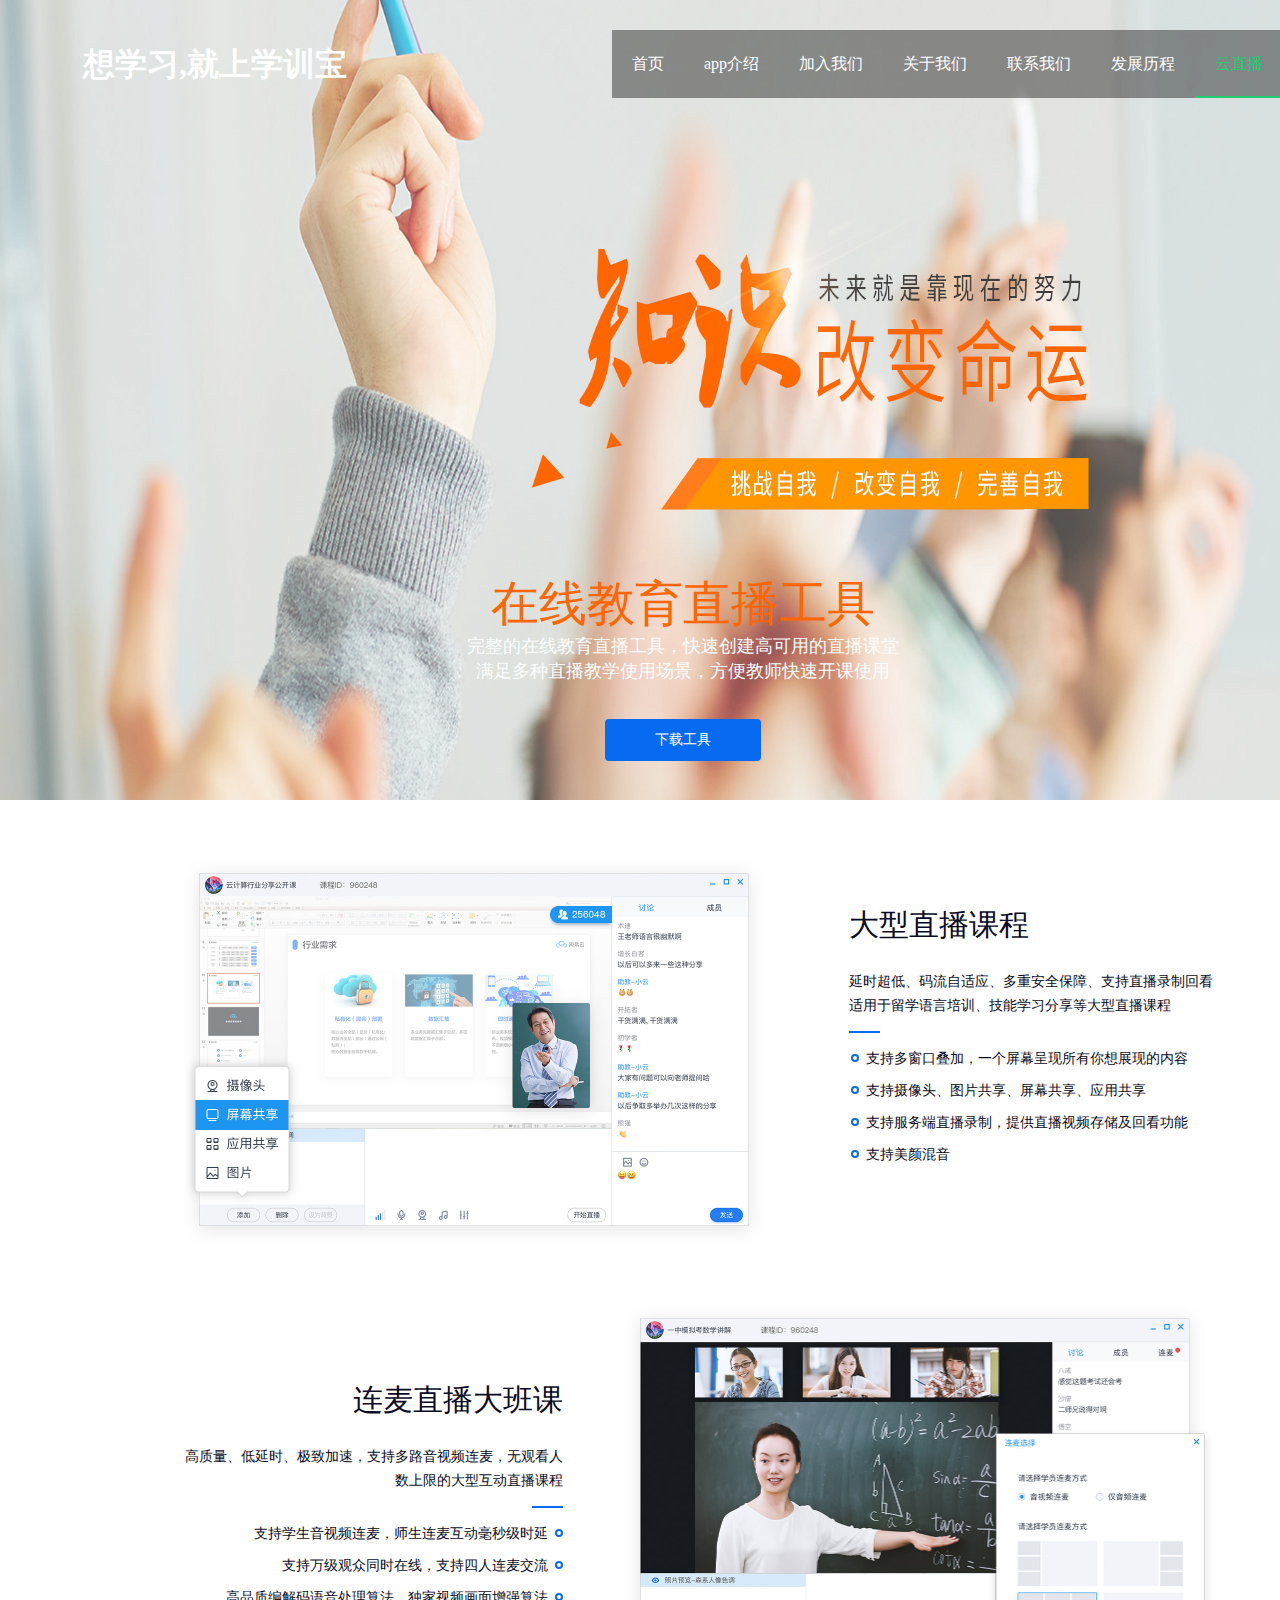
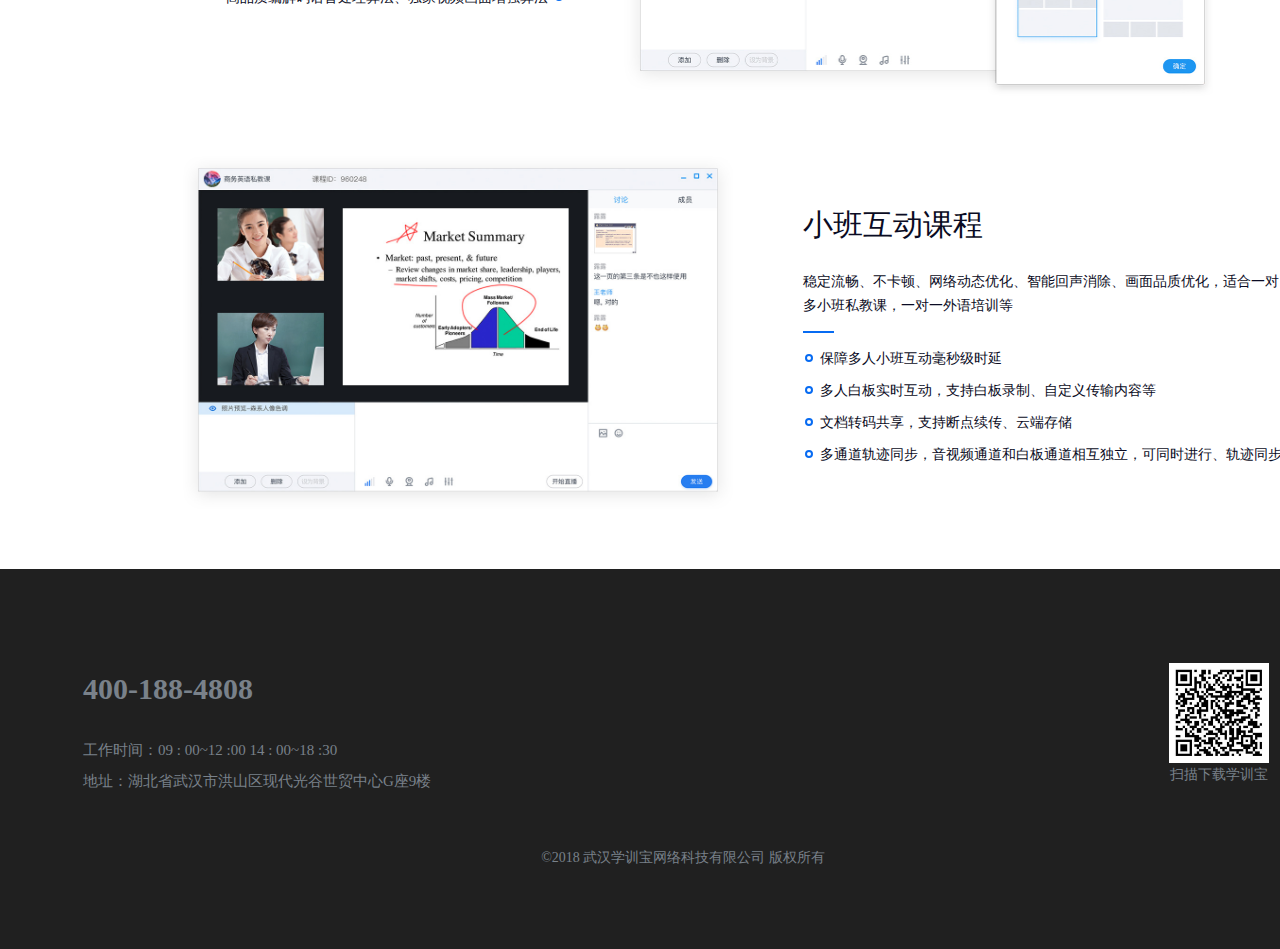
<file: livetool.html>
<!DOCTYPE html>
<html lang="en">
<head>
    <meta charset="UTF-8">
    <title>Title</title>
    <meta http-equiv="X-UA-Compatible" content="IE=Edge,chrome=1">
    <meta http-equiv="Cache-Control" content="public">
    <title>武汉学训宝网络科技有限公司</title>
    <meta name="description" content="想学习,就上学训宝"/>
    <link rel="shortcut icon" href="img/icon/bitbug_favicon.ico">
    <link rel="stylesheet" href="css/base.css">
    <link rel="stylesheet" href="css/xub.css">
</head>
<body>
<div id="live">
    <div class="banner">
        <div class="head clearfix">
            <div class="head_logo"><h1><a href="index.html"> 想学习,就上学训宝</a></h1></div>
            <ul class="header-var clearfix">
                <li><a href="index.html">首页</a></li>
                <li><a href="app.html">app介绍</a></li>
                <li><a href="join-us.html">加入我们</a></li>
                <li><a href="about.html">关于我们</a></li>
                <li><a href="contact-us.html">联系我们</a></li>
                <li><a href="develop.html">发展历程</a></li>
                <li class="active"><a href="livetool.html">云直播</a></li>
            </ul>
        </div>
        <div class="swiper-container">
            <div class="m-banner">
                <h1>在线教育直播工具</h1>
                <p>完整的在线教育直播工具，快速创建高可用的直播课堂</p>
                <p>满足多种直播教学使用场景，方便教师快速开课使用</p>
                <a target="_blank"
                   href="http://yx-web.nosdn.127.net/package/EduLive_PC_Demo_Setup_v2.2.0.exe?download=EduLive_PC_Demo_Setup_v2.2.0.exe&amp;etag=3e01589155ac0af1387f8c7febbe2e51">下载工具</a>
            </div>
        </div>
    </div>
    <div class="m-livetool g-bd">
        <div class="desc-item item-1">
            <div class="cont clearfix"><img src="img/livetool/desc_1.jpg" class="desc-img-1">
                <div class="item-text"><h2>大型直播课程</h2>
                    <p>延时超低、码流自适应、多重安全保障、支持直播录制回看<br>适用于留学语言培训、技能学习分享等大型直播课程</p>
                    <ul>
                        <li>支持多窗口叠加，一个屏幕呈现所有你想展现的内容</li>
                        <li>支持摄像头、图片共享、屏幕共享、应用共享</li>
                        <li>支持服务端直播录制，提供直播视频存储及回看功能</li>
                        <li>支持美颜混音</li>
                    </ul>
                </div><!----></div>
        </div>
        <div class="desc-item item-2 even">
            <div class="cont clearfix"><!---->
                <div class="item-text"><h2>连麦直播大班课</h2>
                    <p>高质量、低延时、极致加速，支持多路音视频连麦，无观看人数上限的大型互动直播课程</p>
                    <ul>
                        <li>支持学生音视频连麦，师生连麦互动毫秒级时延</li>
                        <li>支持万级观众同时在线，支持四人连麦交流</li>
                        <li>高品质编解码语音处理算法、独家视频画面增强算法</li>
                    </ul>
                </div>
                <img src="img/livetool/desc_2.jpg" class="desc-img-2"></div>
        </div>
        <div class="desc-item item-3" style="padding-bottom: 60px;">
            <div class="cont clearfix"><img src="img/livetool/desc_3.jpg" class="desc-img-3">
                <div class="item-text"><h2>小班互动课程</h2>
                    <p>稳定流畅、不卡顿、网络动态优化、智能回声消除、画面品质优化，适合一对多小班私教课，一对一外语培训等</p>
                    <ul>
                        <li>保障多人小班互动毫秒级时延</li>
                        <li>多人白板实时互动，支持白板录制、自定义传输内容等</li>
                        <li>文档转码共享，支持断点续传、云端存储</li>
                        <li>多通道轨迹同步，音视频通道和白板通道相互独立，可同时进行、轨迹同步</li>
                    </ul>
                </div><!---->
            </div>
        </div>
    </div>
</div>
<div class="footer">
    <div class="contain clearfix">
        <div class="footer-con clearfix">
            <div class="f-left">
                <ul>
                    <li><h3>400-188-4808</h3></li>
                    <li style="height: 26px;"></li>
                    <li><p>工作时间：09 : 00~12 :00 14 : 00~18 :30</p></li>
                    <li><p>地址：湖北省武汉市洪山区现代光谷世贸中心G座9楼</p></li>
                </ul>
            </div>
            <div class="f-right"><img src="img/home/qr.png" style="width: 100px;">
                <div style="color:rgb(121, 129, 138);">扫描下载学训宝</div>
            </div>
        </div>
        <div class="footerInfo">©2018 武汉学训宝网络科技有限公司 版权所有</div>
    </div>
</div>

</body>
</html>
</file>
<file: css/base.css>
@charset "utf-8";*{box-sizing:border-box}body{min-width:1200px;font-family:"Microsoft Yahei"}html{overflow-x:auto}body,ol,ul,h1,h2,h3,h4,h5,h6,p,th,td,dl,dd,form,fieldset,legend,input,textarea,select,figure{margin:0;padding:0}table{border-collapse:collapse;border-spacing:0}fieldset,img{border:0 none;height:auto;vertical-align:top}ul,ol,li{list-style:none}input,textarea,select{font-family:inherit;font-size:inherit;font-weight:inherit;*font-size:100%}.clearfix:after{content:".";display:block;height:0;visibility:hidden;clear:both}.clearfix{*zoom:1}.fl{float:left}.fr{float:right}body{font:14px/24px "Microsoft Yahei";color:#79818a;min-width:1366px}a{color:#343434;text-decoration:none}a:hover{color:#333}::-moz-selection{background-color:#da251d;color:#fff;text-shadow:none}::selection{background-color:#da251d;color:#fff;text-shadow:none}.contain{width:1180px;margin:0 auto}
</file>
<file: css/xub.css>
@charset "UTF-8";
hr {
    max-width: 50px;
    border: 4px #f46c93;
    -webkit-border-radius: 4px;
    border-radius: 4px;
    border-top-style: solid;
    text-align: center;
    margin-top: 15px;
    margin-bottom: 20px
}

.header-var {
    float: right;
    background: rgba(0, 0, 0, 0.4)
}

.head {
    width: 1200px;
    position: absolute;
    top: 30px;
    z-index: 400;
    left: 50%;
    margin-left: -600px
}

.header-var li {
    float: left;
    line-height: 68px;
    height: 68px
}

.header-var li a {
    color: #fff;
    font-size: 16px;
    display: block;
    padding-left: 20px;
    padding-right: 20px
}

.header-var .active {
    border-bottom: 2px solid #23cd71
}

.header-var .active a {
    color: #23cd71
}

.header-var li:hover {
    border-bottom: 2px solid #23cd71
}

.header-var li:hover a {
    color: #23cd71
}

.head_logo {
    float: left;
    line-height: 68px
}

.head_logo h1 {
    font-size: 32px
}

.head_logo h1 > a {
    color: #fff
}

.banner {
    width: 100%;
    height: 800px;
    position: relative
}

.banner .swiper-container {
    width: 100%;
    height: 100%
}

.banner .swiper-slide > div {
    width: 100%;
    height: 100%
}

.banner .swi-img {
    width: 100%;
    height: 100%;
    background: url(../img/home/3000239.jpg) no-repeat left top;
    background-size: 100% 100%
}

.banner .swi-img2 {
    width: 100%;
    height: 100%;
    background: url(../img/home/3000247.jpg) no-repeat left top;
    background-size: 100% 100%
}

.swiper-button-next, .swiper-button-prev {
    position: absolute;
    top: 50%;
    width: 77px;
    height: 77px;
    margin-top: -38.5px;
    z-index: 10;
    cursor: pointer;
    -moz-background-size: 77px 77px;
    -webkit-background-size: 77px 77px;
    background-size: 77px 77px;
    background-position: center;
    background-repeat: no-repeat
}

.swiper-button-next {
    background: url(../img/home/right.png) no-repeat left top rgba(0, 0, 0, 0.1);
    right: 60px
}

.swiper-button-prev {
    background: url(../img/home/left.png) no-repeat left top rgba(0, 0, 0, 0.1);
    left: 60px
}

#home .search {
    width: 166px;
    height: 54px;
    position: absolute;
    bottom: 80px;
    left: 50%;
    margin-left: -27px;
    z-index: 100;
    border: 2px solid #fff
}

#home .search > a {
    display: block;
    width: 100%;
    height: 100%;
    text-align: center;
    line-height: 54px;
    color: #fff;
    font-size: 18px
}

.contain {
    width: 1200px;
    margin: auto;
    padding-top: 80px;
    padding-bottom: 80px
}

.contain .fullmeasureContent li {
    width: 25%;
    float: left;
    text-align: left
}

.contain .fullmeasureContent li img {
    width: 265px;
    position: relative;
    border-radius: 5px;
    transition: all .5s ease
}

.contain .fullmeasureContent li img:hover {
    box-shadow: 0 15px 30px rgba(0, 0, 0, .2)
}

.sec-text {
    background: url(../img/home/cur.png) no-repeat left 180px;
    width: 100%;
    height: 500px;
    position: relative
}

.sel {
    position: absolute;
    width: 150px
}

.sel1 {
    left: -6px;
    top: 302px
}

.sel1 p {
    margin-top: 40px
}

.sel span {
    display: block;
    width: 10px;
    height: 10px;
    border: 1px solid #fff;
    border-radius: 50%;
    margin: auto;
    padding: 1px
}

.sel span > div {
    width: 100%;
    height: 100%;
    background-color: yellow;
    border-radius: 50%
}

.sel p {
    text-align: center;
    color: #79818a;
    font-size: 16px;
    font-weight: bold
}

.sel2 {
    left: 180px;
    top: 164px
}

.sel2 p {
    margin-bottom: 40px
}

.sel3 {
    left: 404px;
    top: 382px
}

.sel3 p {
    margin-top: 40px
}

.sel4 {
    left: 650px;
    top: 144px
}

.sel4 p {
    margin-bottom: 40px
}

.sel5 p {
    margin-top: 40px
}

.sel5 {
    left: 843px;
    top: 372px
}

.sel6 p {
    margin-bottom: 40px
}

.sel6 {
    right: -7px;
    top: 154px
}

.team-img {
    width: 800px;
    margin: 40px auto 0 auto
}

.team-img li img {
    border-radius: 5px 5px 0 0
}

.team-img li {
    box-shadow: 0 0 30px rgba(0, 0, 0, .2)
}

.team-img li:nth-of-type(1) {
    float: left
}

.team-img li:nth-of-type(2) {
    float: right
}

.team-job {
    color: #2f2442;
    font-size: 18px;
    line-height: 2;
    text-align: center
}

.team-name {
    color: #757575;
    font-size: 14px;
    line-height: 2;
    text-align: center
}

.partner p {
    color: #fff;
    font-size: 16px;
    line-height: 3;
    text-align: center
}

.partner-img {
    text-align: center
}

.partner a {
    color: #ff6700;
    font-size: 28px
}

.app-ds ul {
    width: 100%;
    padding-left: 100px;
    padding-right: 100px
}

.app-ds ul li {
    width: 33.3%;
    float: left;
    text-align: center
}

.team {
    width: 100%
}

.team-text {
    width: 800px;
    margin: auto;
    text-indent: 40px;
    color: #343434
}

.sec {
    width: 100%
}

.sec2 {
    width: 100%;
    height: 799px;
    background: url(../img/home/banner3.png) no-repeat left top;
    background-size: 100% 100%
}

.fullmeasureContent2 {
    width: 1200px;
    margin: auto
}

.fullmeasureContent2 .fk {
    float: left;
    width: 50%;
    text-align: left;
    padding-top: 260px;
    padding-left: 40px;
    padding-right: 56px
}

.fullmeasureContent2 .fk .fk-editor {
    color: #fff;
    font-weight: bolder;
    font-size: 40px;
    line-height: 52px
}

.fullmeasureContent2 .fk .fk-text {
    color: #fff;
    font-size: 18px;
    line-height: 38px;
    margin-top: 50px
}

.fullmeasureContent2 .fk .fk-info {
    width: 186px;
    height: 54px;
    border: 2px solid #fff;
    text-align: center;
    line-height: 54px;
    margin-top: 100px
}

.fullmeasureContent2 .fk .fk-info a {
    color: #fff;
    font-size: 16px
}

.footer {
    width: 100%;
    background-color: #202020
}

.footer .contain {
    height: 100%
}

.footer .contain .f-left {
    width: 376px;
    padding-top: 20px;
    float: left
}

.footer .contain .f-left li h3 {
    font-size: 30px;
    color: #79818a;
    line-height: 40px
}

.footer .contain .f-left li p {
    color: #79818a;
    line-height: 31px;
    font-size: 15px
}

.footer .contain .f-right {
    width: 128px;
    background-color: #202020;
    float: right;
    padding-top: 14px;
    text-align: center;
    top: 80px
}

.footer .footerInfo {
    text-align: center;
    color: #79818a;
    font-size: 14px;
    line-height: 22px;
    margin-top: 50px
}

#app {
    width: 100%
}

#app .swiper-container {
    background: url(../img/app/banner.jpg) no-repeat left top;
    background-size: 100% 100%
}

.contain2 {
    width: 1200px;
    margin: auto;
    padding-top: 80px;
    padding-bottom: 10px
}

.title {
    color: #333;
    text-align: center;
    font-size: 32px;
    line-height: 80px
}

.dtext {
    color: #343434;
    text-align: center;
    margin-bottom: 40px
}

.title h2 {
    font-size: 30px;
    line-height: 80px
}

#about .swiper-container {
    background: url(../img/about/3000252.jpg) no-repeat left top;
    background-size: 100% 100%
}

.abount-right .curren {
    width: 920px;
    height: 50px;
    padding: 10px 0 0 20px;
    line-height: 40px;
    font-size: 24px;
    color: #585858
}

.curren > a:hover {
    color: #f08300
}

.curren > span:hover {
    color: #f08300
}

.package {
    padding: 25px;
    width: 1050px;
    margin: auto
}

.detail_box dl dt h2 {
    font-size: 24px;
    color: #2f2442;
    line-height: 80px
}

.detail_box dl dd p {
    text-indent: 36px;
    font-size: 18px;
    line-height: 40px
}

.abount-text {
    text-indent: 40px;
    font-size: 18px;
    color: #4b4b4b;
    line-height: 30px;
    margin-top: 40px
}

#contact .swiper-container {
    background: url(../img/app/banner.jpg) no-repeat left top;
    background-size: 100% 100%
}

.cont-text {
    font-size: 22px;
    color: #333;
    line-height: 50px;
    text-align: center
}

.cont-text span {
    color: #da251d
}

.cont-ds {
    width: 408px;
    margin: auto
}

.cont-ds li {
    width: 204px;
    float: left;
    line-height: 50px;
    color: #da251d;
    font-size: 22px
}

.cont-dt {
    padding: 40px 10px;
    border-top: 1px solid #e5e5e5
}

.cont-dt .cont-left {
    float: left
}

.cont-dt .cont-right {
    float: left;
    margin-left: 140px;
    padding-top: 100px
}

.cont-dt .cont-right h1 {
    font-size: 32px;
    line-height: 80px;
    color: #333
}

.cont-dt .cont-right .cont-name {
    font-size: 22px;
    line-height: 40px;
    color: #999
}

.cont-dt .cont-right .cont-type {
    font-size: 22px;
    line-height: 40px;
    color: #666
}

#develop .swiper-container {
    background: url(../img/app/banner.jpg) no-repeat left top;
    background-size: 100% 100%
}

.year strong {
    color: #424242;
    font-size: 24px;
    margin-bottom: 35px;
    display: block
}

b, strong {
    font-weight: bold
}

.year .month {
    padding-left: 25px;
    color: #b0b0b0;
    position: relative;
    padding-bottom: 40px;
    border-left: 1px solid #e0e0e0;
    margin-left: 62px
}

.year .month em {
    font-style: normal;
    width: 62px;
    position: absolute;
    left: -43px;
    top: -5px
}

.year .month em i {
    display: inline-block;
    width: 10px;
    height: 10px;
    border-radius: 5px;
    margin-left: 8px
}

.year .month .text {
    margin-left: 42px;
    margin-top: -22px;
    padding-left: 122px
}

.year .month .text p {
    color: #757575;
    font-size: 14px;
    line-height: 1.5;
    margin: 0;
    padding-bottom: 10px
}

.year .month .text p a {
    color: #2f2442
}

.year .month .text p a:hover {
    color: #ff6700
}

.year .dosh_1 {
    background: #ff6700
}

#contact-us .swiper-container2 {
    background: url(../img/app/banner.jpg) no-repeat left top;
    width: 100%;
    height: 800px;
    background-size: 100% 100%
}

.join-text li {
    font-size: 14px;
    color: #4e4e4e;
    line-height: 30px;
    text-align: center
}

.join-text {
    border-bottom: 1px solid #e5e5e5;
    padding-bottom: 20px
}

#contact-us h3 {
    color: #333;
    font-size: 40px;
    font-weight: 800;
    margin: 0;
    line-height: 80px;
    text-align: center
}

#contact-us h5 {
    color: #969696;
    font-size: 14px;
    margin: 20px 0;
    line-height: 2
}

#contact-us h5 span a {
    color: #337ab7;
    text-decoration: none
}

#contact-us .swiper-container {
    width: 1200px;
    margin: auto
}

.products-grid {
    width: 930px;
    height: 672px;
    margin: auto;
    padding-top: 50px
}

.products-number ul li:nth-of-type(1) {
    color: #2087ee;
    font-size: 30px;
    font-weight: 600;
    line-height: 60px;
    margin-right: 59px
}

.products-number ul li {
    float: left
}

.products-number ul li:nth-of-type(2) {
    color: #000;
    font-weight: 600;
    line-height: 60px;
    font-size: 26px
}

.products-text {
    padding-left: 133px
}

.products-text h6 {
    color: #2087ee;
    font-weight: 600;
    margin: 0 0 20px;
    font-size: 18px
}

em {
    font-style: normal
}

.news {
    border-bottom: 1px solid #e7e7eb
}

.rich_media {
    color: #8c8c8c;
    line-height: 40px;
    font-size: 18px;
    padding-left: 20px;
    position: relative
}

.rich_media em {
    color: #607fa6;
    margin-left: 20px
}

.profile_container {
    width: 535px;
    position: absolute;
    top: 100%;
    left: 65px;
    font-size: 14px;
    border: 1px solid #d9dadc;
    padding: 30px 22px 36px 40px
}

.profile_left {
    float: left
}

.profile_right {
    float: left;
    margin-left: 20px
}

.profile_right ul li {
    color: #333;
    line-height: 30px;
    width: 300px;
    font-weight: 600
}

.profile_right ul li dl dt {
    float: left;
    height: 60px
}

.profile_right ul li dl dd {
    float: left;
    color: #adadad;
    width: 200px;
    margin-left: 20px;
    font-weight: normal
}

.profile_arrow_wrp {
    position: absolute;
    left: 22px;
    top: -8px
}

.profile_arrow {
    display: inline-block;
    width: 0;
    height: 0;
    border-width: 8px;
    border-style: dashed;
    border-color: transparent;
    border-top-width: 0;
    border-bottom-color: #d9dadc;
    border-bottom-style: solid;
    position: absolute;
    top: 0
}

.profile_arrow.arrow_in {
    margin-top: 1px;
    border-bottom-color: #fff
}

.profile_title {
    background-color: #ac81c1;
    width: 130px;
    height: 44px;
    margin: 40px auto 40px auto;
    color: #fff;
    padding-top: 19px
}

.profile_title p {
    line-height: 25px;
    font-size: 16px;
    text-align: center
}

.profile_bor {
    border-width: 1px;
    border-style: solid;
    border-color: #d2d2d2;
    position: relative
}

.profile_bor_left {
    width: 12px;
    height: 12px;
    padding: 3px;
    background-color: #feffff;
    position: absolute;
    left: -1px;
    top: -1px
}

.profile_bor_c {
    width: 6px;
    height: 6px;
    border-radius: 50%;
    background-color: #ac81c1
}

.profile_bor_right {
    width: 12px;
    height: 12px;
    padding: 3px;
    background-color: #feffff;
    position: absolute;
    right: -1px;
    top: -1px
}

.profile_bor_rb {
    width: 12px;
    height: 12px;
    background-color: #feffff;
    position: absolute;
    right: -1px;
    bottom: -1px;
    padding: 3px
}

.profile_bor_lb {
    width: 12px;
    height: 12px;
    padding: 3px;
    background-color: #feffff;
    position: absolute;
    left: -1px;
    bottom: -1px
}
#live .swiper-container{background: url(../img/home/3000247.jpg) no-repeat;background-size: 100% 100%;}
.m-banner{width: 1200px;margin: auto;text-align: center;padding-top: 580px;}
.m-banner h1{font-size: 48px;color:#fe6601;font-weight: normal;padding-bottom: 6px;line-height: 1;}
.m-banner p{font-size: 18px;line-height: 25px;color: #fafdfd;}
.m-banner a{display: block;margin: 35px auto 0;width: 156px;height: 42px;line-height: 42px;font-size: 14px;color: #fff;border-radius: 4px;background: #076bf2;}
.desc-item{width: 1200px;margin: auto;color: #0a0b23;padding-left: 100px;}
.desc-item.item-1 img{margin-right: 55px;
    width: 582px;
    height: 385px;

}
.desc-item .cont{padding-top: 60px;}
.desc-item.item-1 .item-text{float:right;padding-top: 50px;margin-right: 70px;}
.desc-item  .item-text h2{font-size:30px;line-height: 1;padding-bottom: 30px;font-weight: normal;}
 .desc-item p {
    position: relative;
    padding-bottom: 15px;
    margin-bottom: 10px;
    line-height: 24px;
    font-weight: 300;
}
.item-1 p:after {
    content: " ";
    position: absolute;
    bottom: 0;
    left: 0;
    display: block;
    width: 31px;
    height: 2px;
    border-bottom: 2px solid #076bf2;
}
.desc-item ul {
    margin-left: 2px;
}
.desc-item li {
    position: relative;
    padding-left: 15px;
    line-height: 32px;
}
.item-1 li:before {
    content: " ";
    position: absolute;
    top: 11px;
    left: 0;
    display: block;
    width: 4px;
    height: 4px;
    border: 2px solid #076bf2;
    border-radius: 50%;
}
.desc-item.item-2 img{
    margin-left: 44px;
    width: 589.5px;
    height: 391px;
    float: right;
    margin-right: 70px;

}
.desc-item.item-2 .item-text{float: left;width: 380px;text-align: right;padding-top: 80px;}
.item-2 p:after {
    content: " ";
    position: absolute;
    bottom: 0;
    right: 0;
    display: block;
    width: 31px;
    height: 2px;
    border-bottom: 2px solid #076bf2;
}
.desc-item.even li {
    padding-left: 15px;
    padding-right: 15px;
}
.item-2 li:before{
    content: " ";
    position: absolute;
    top: 11px;
    right: 0;
    display: block;
    width: 4px;
    height: 4px;
    border: 2px solid #076bf2;
    border-radius: 50%;
}
.desc-item.item-3 img{
    margin-right: 55px;
    width: 550px;
    height: 353px;
    float: left;
}
.desc-item.item-3 .item-text{
    float: right;
    width: 480px;
    padding-top: 54px;
}
.item-3 p:after {
    content: " ";
    position: absolute;
    bottom: 0;
    left: 0;
    display: block;
    width: 31px;
    height: 2px;
    border-bottom: 2px solid #076bf2;
}
.item-3 li:before {
    content: " ";
    position: absolute;
    top: 11px;
    left: 0;
    display: block;
    width: 4px;
    height: 4px;
    border: 2px solid #076bf2;
    border-radius: 50%;
}
</file>
